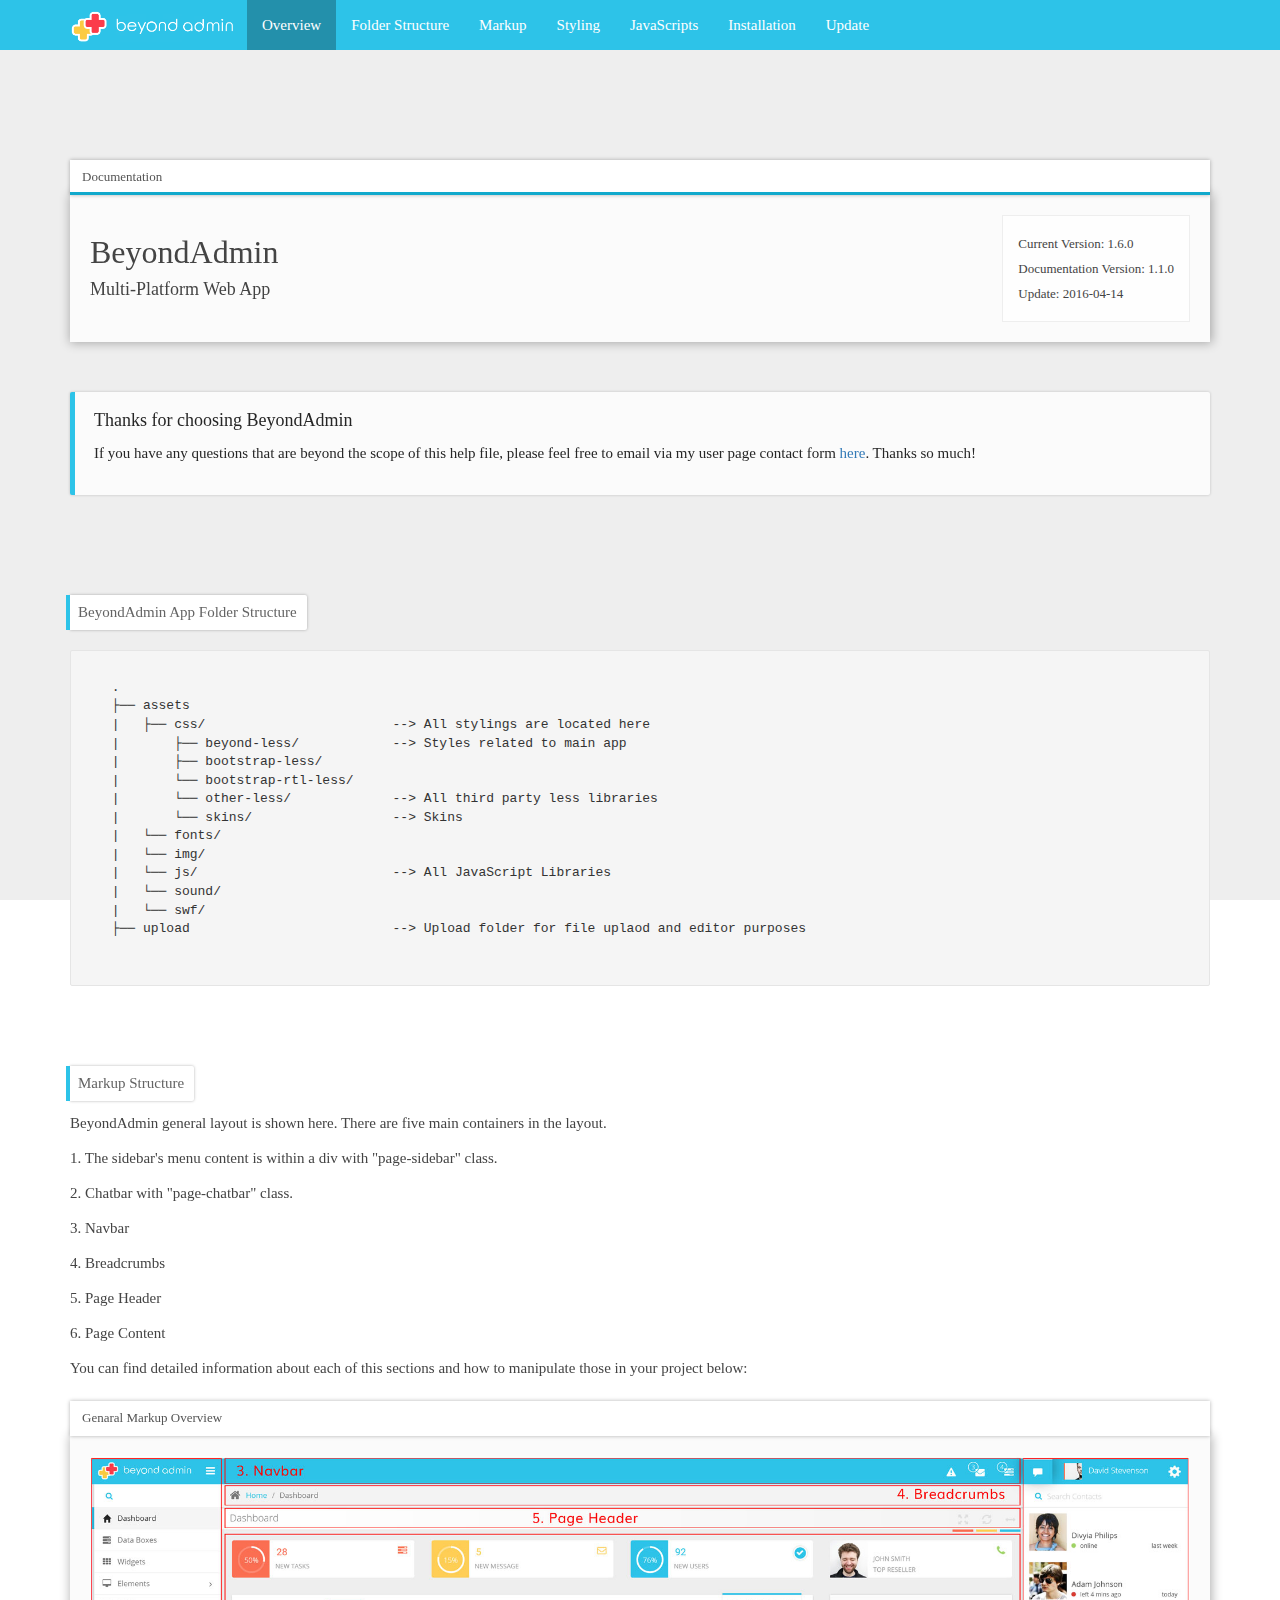
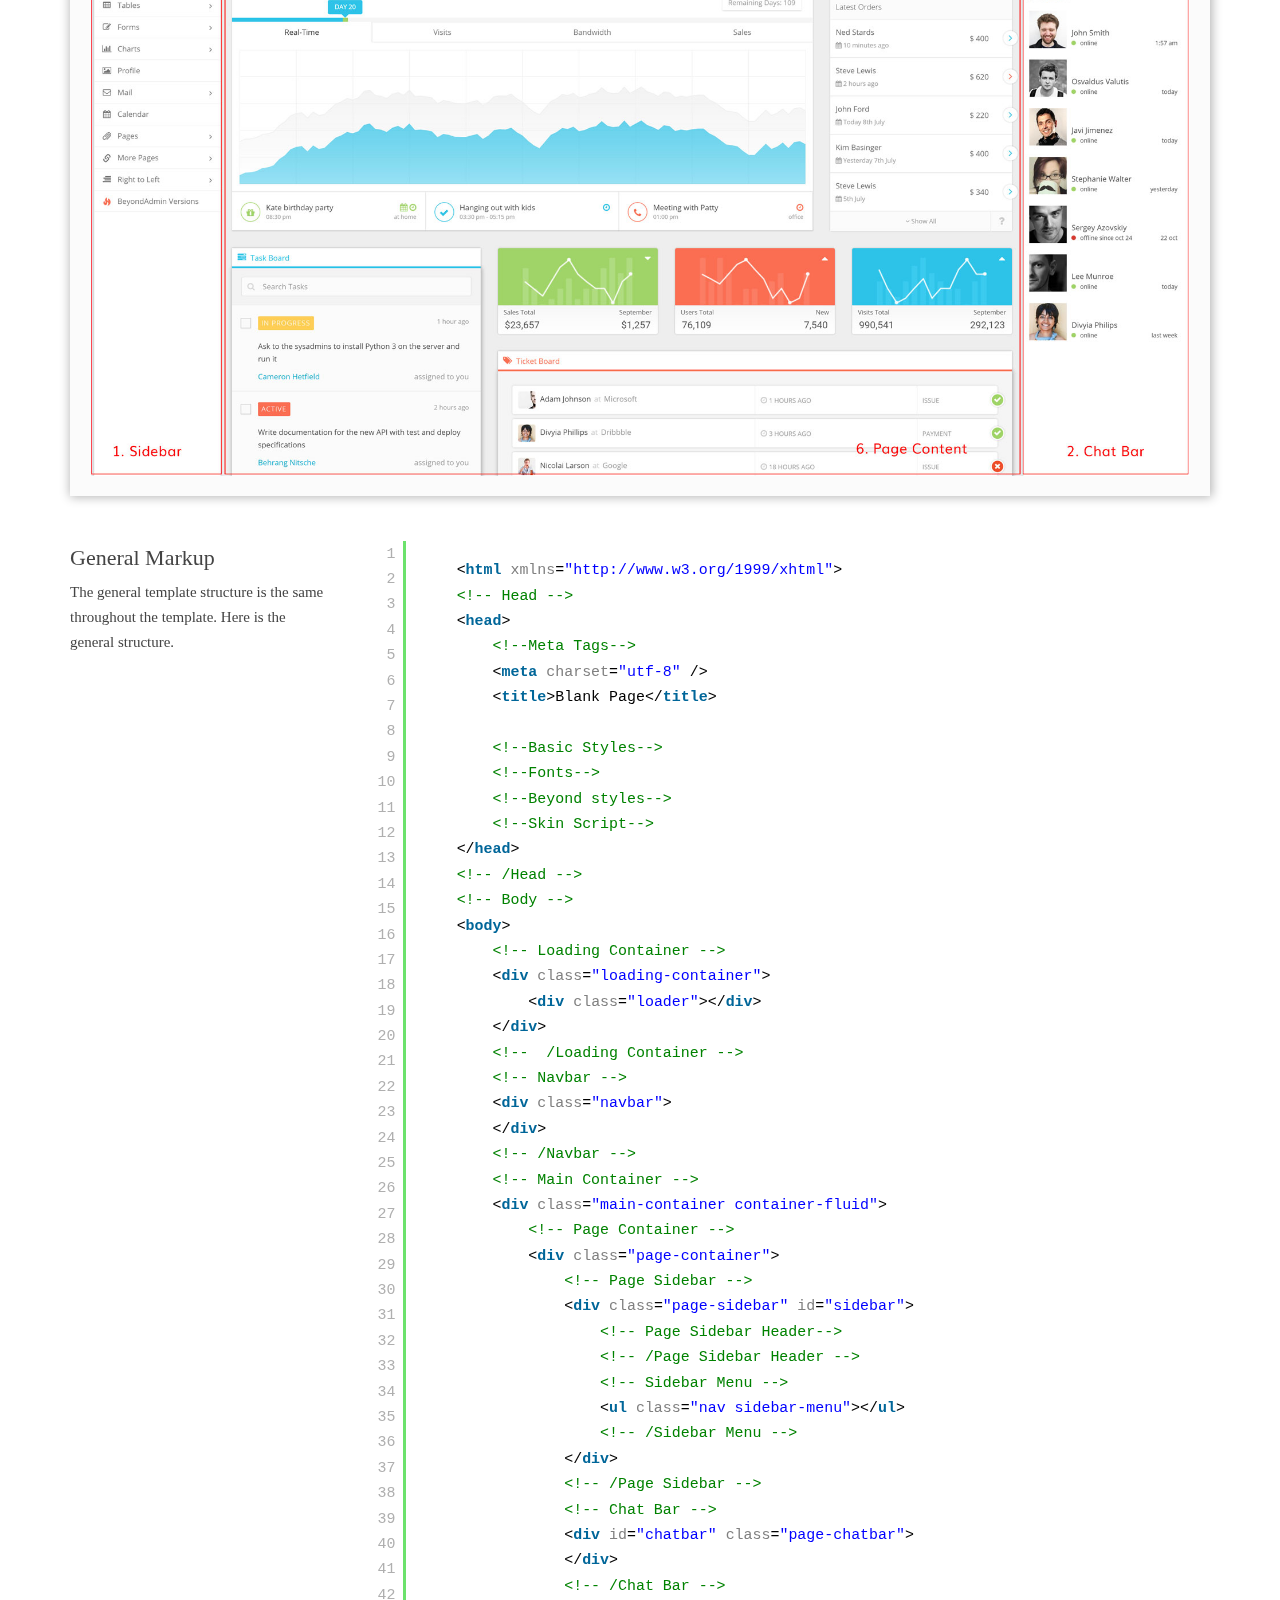
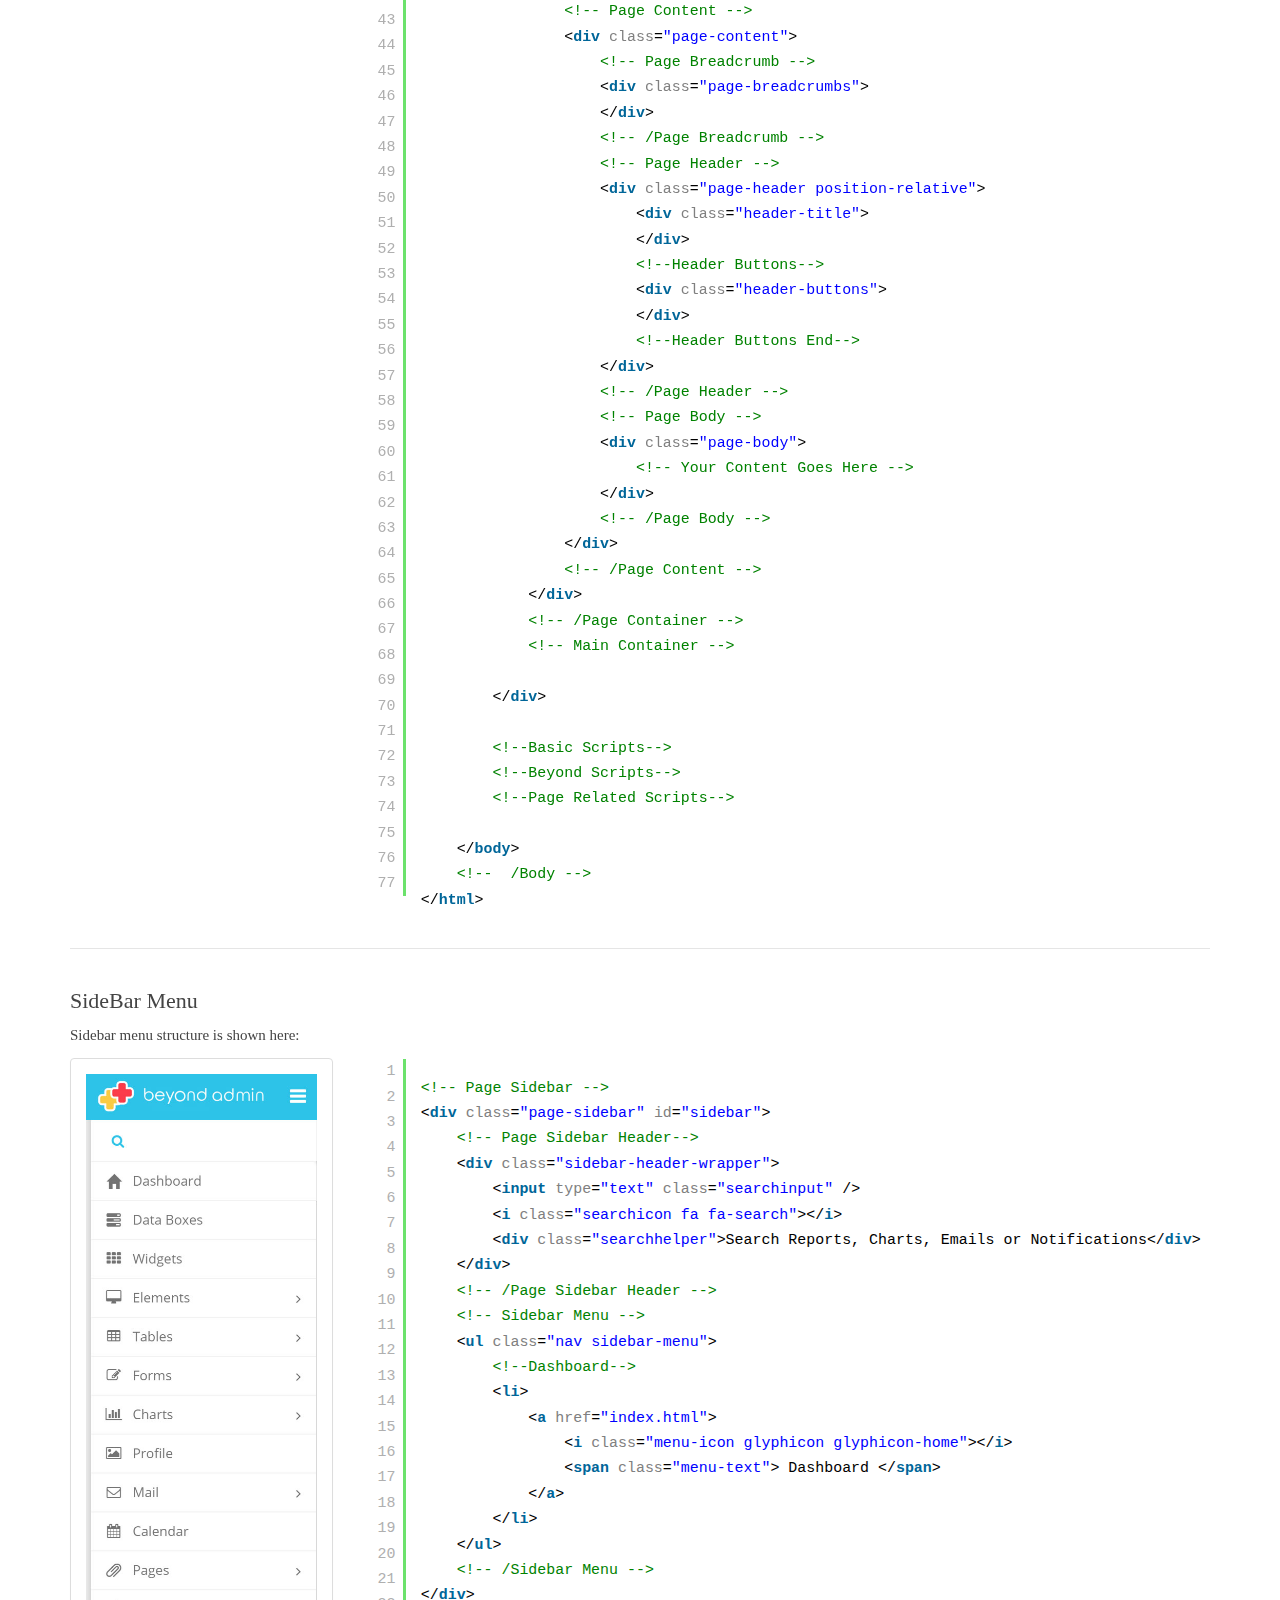
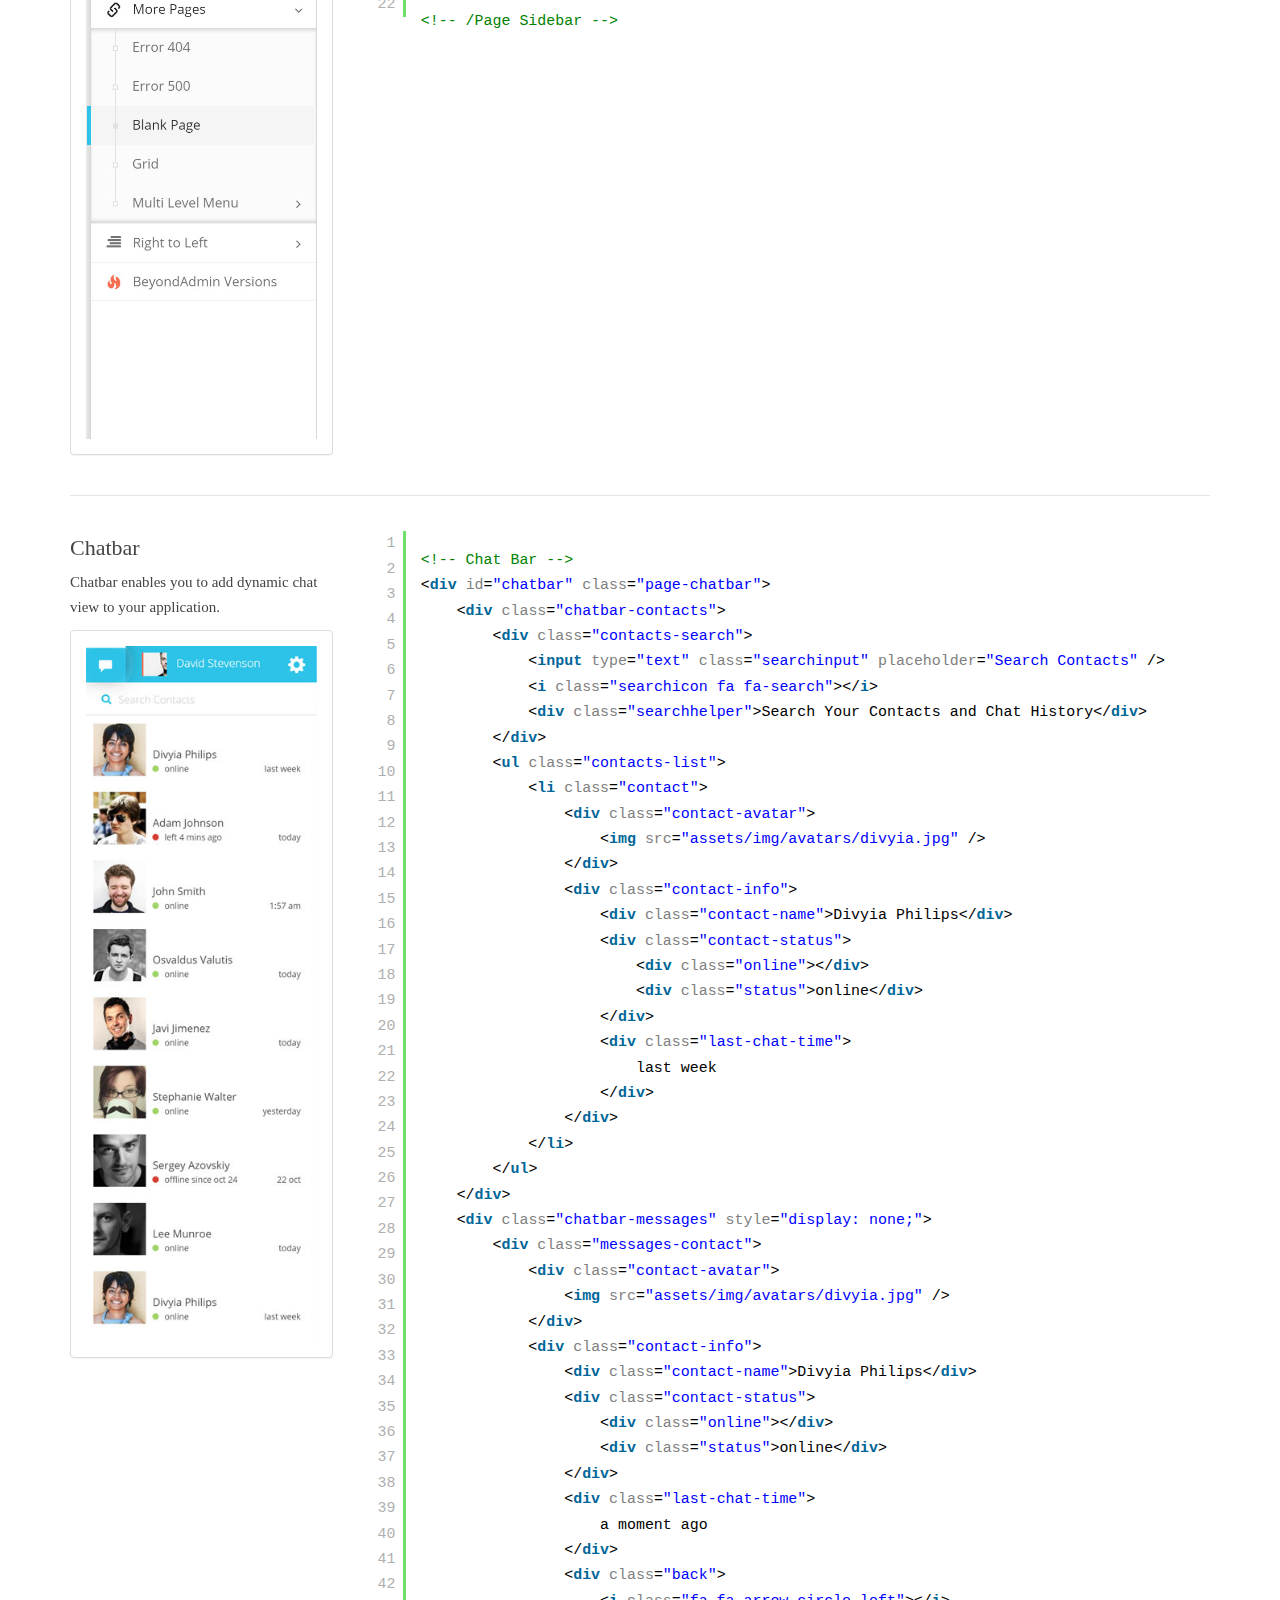
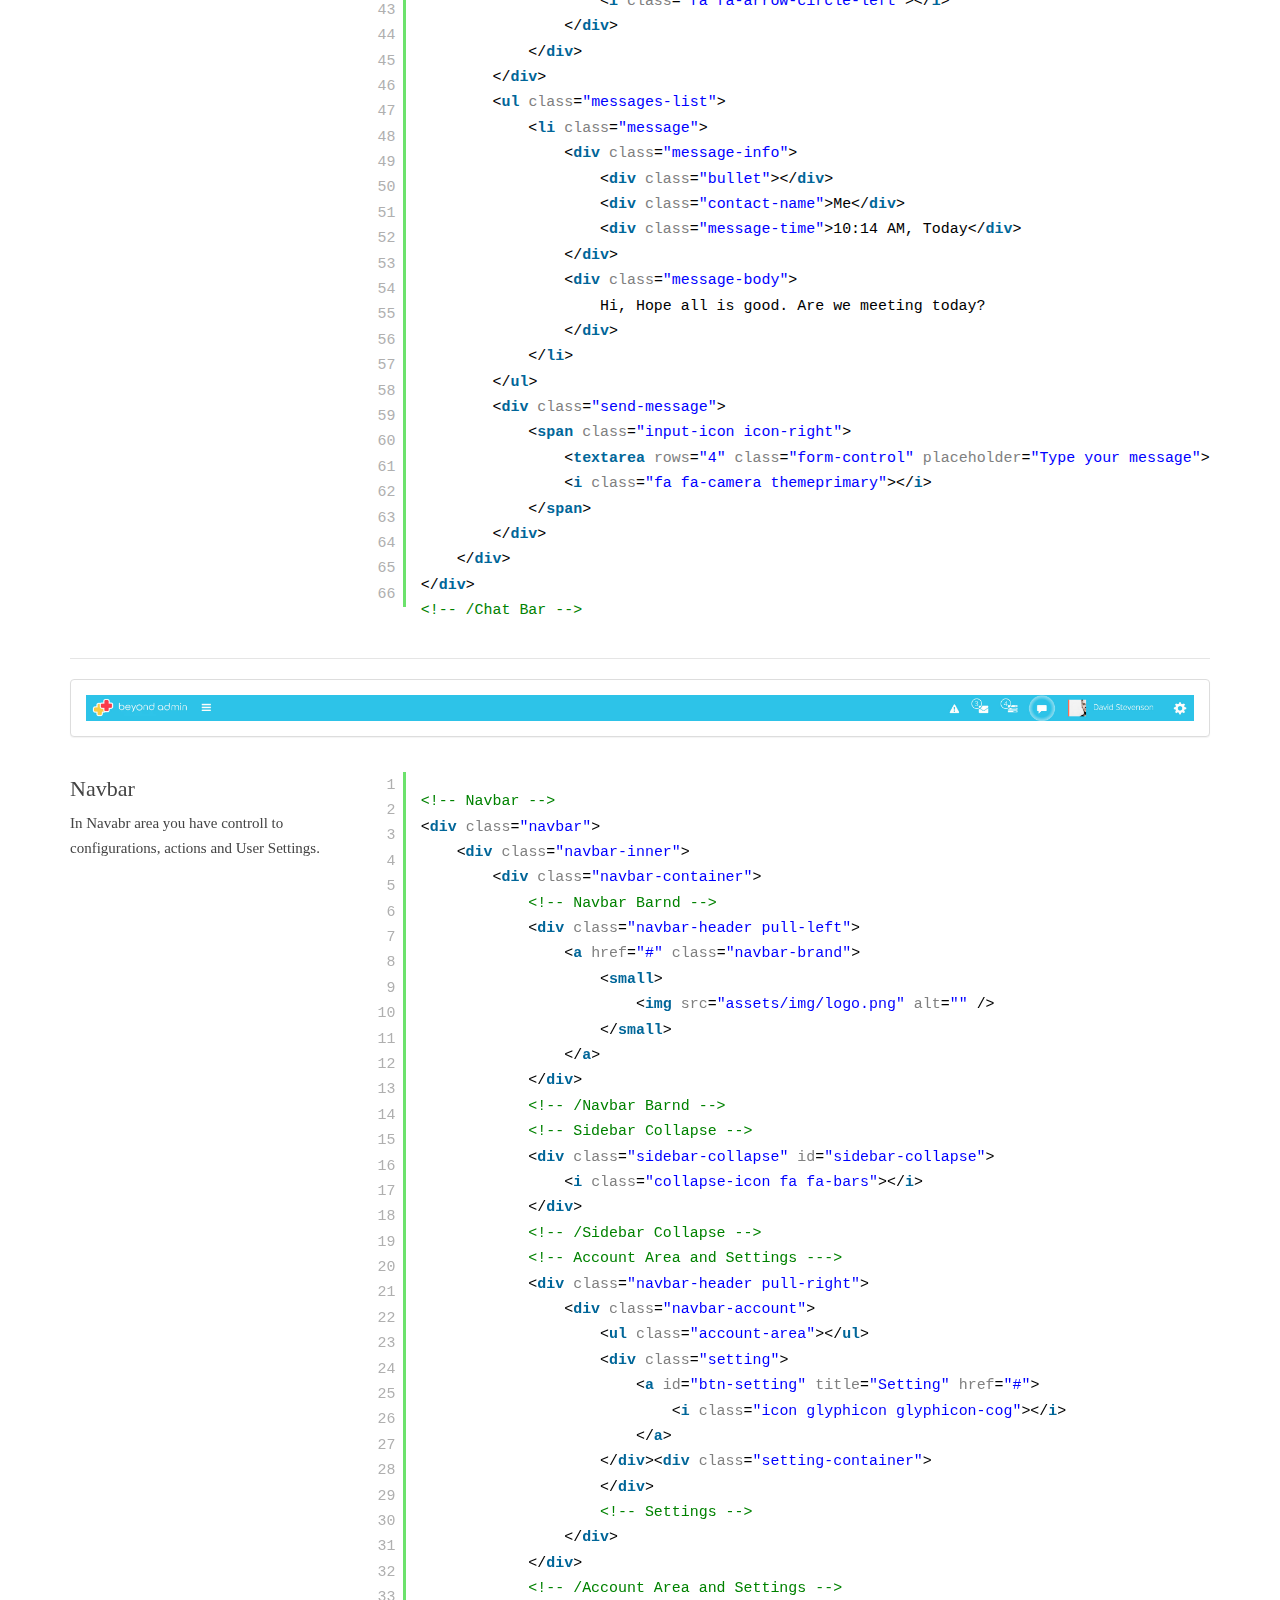
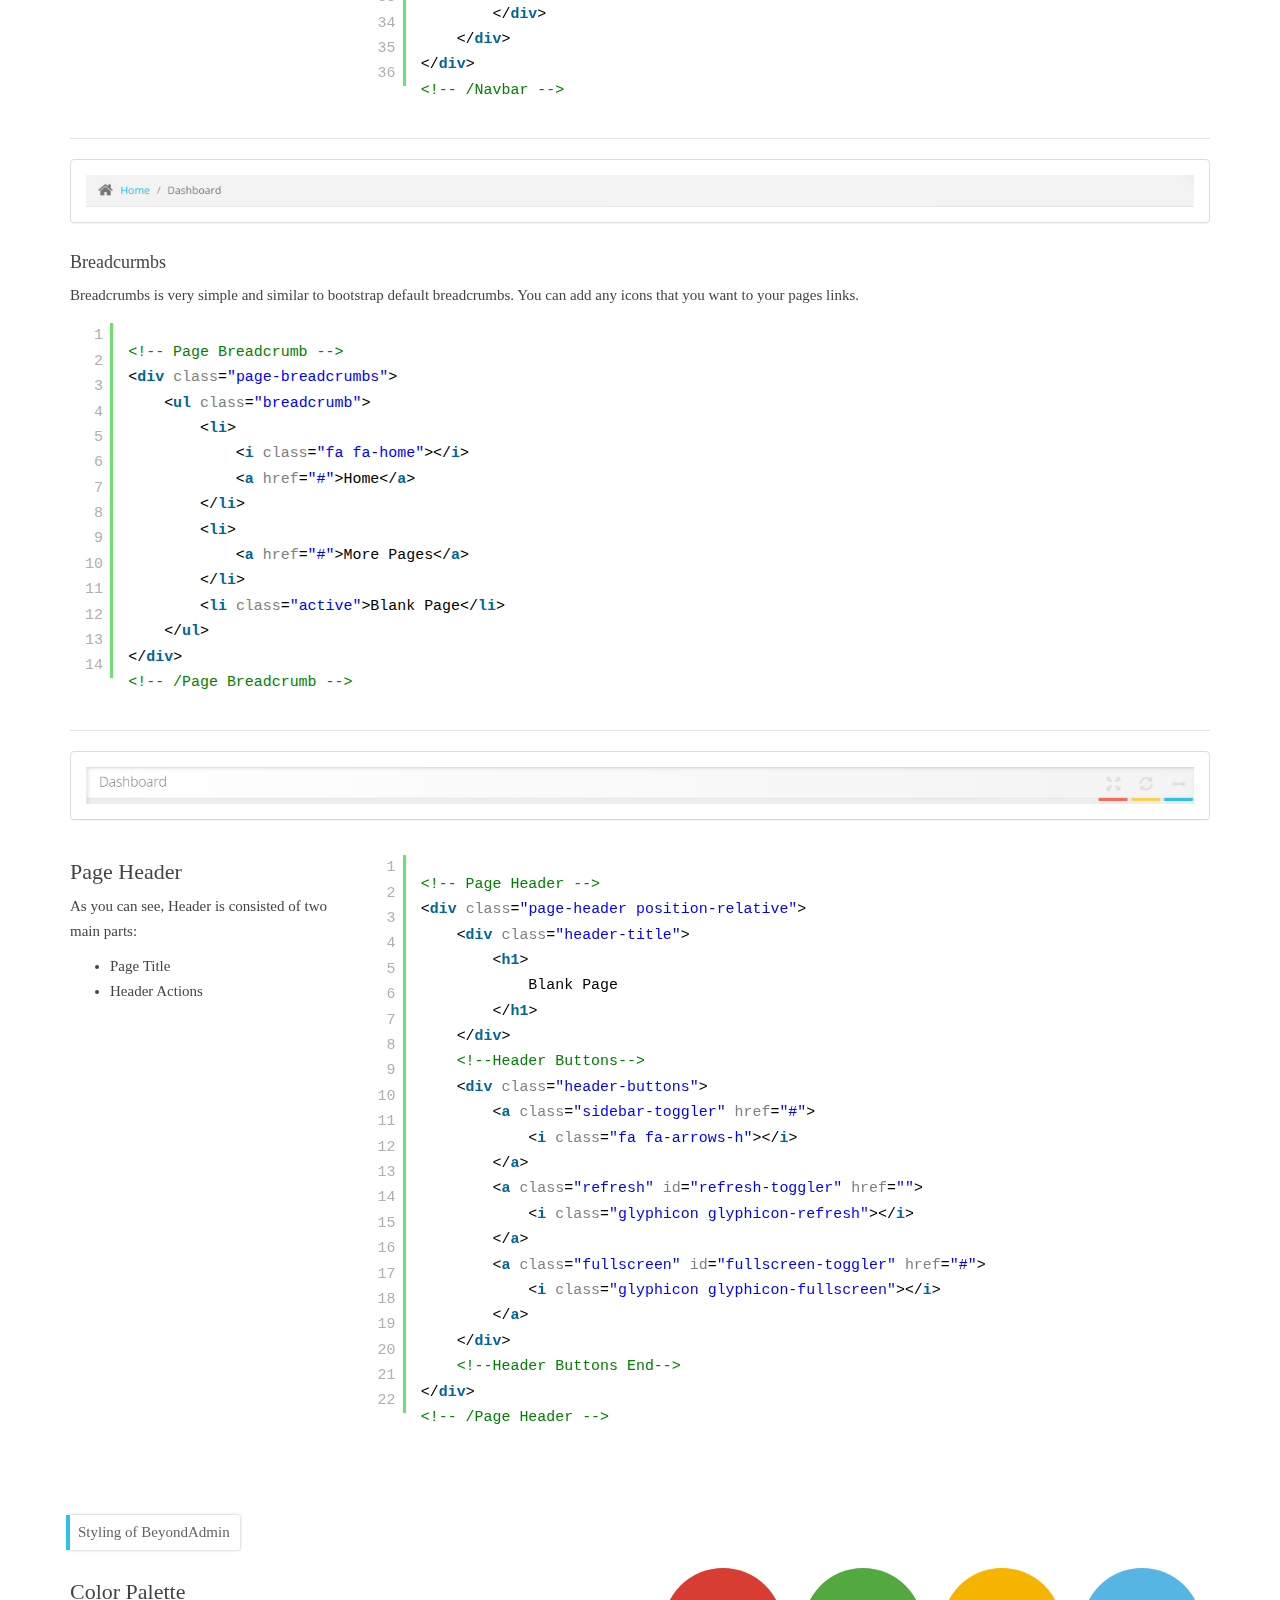
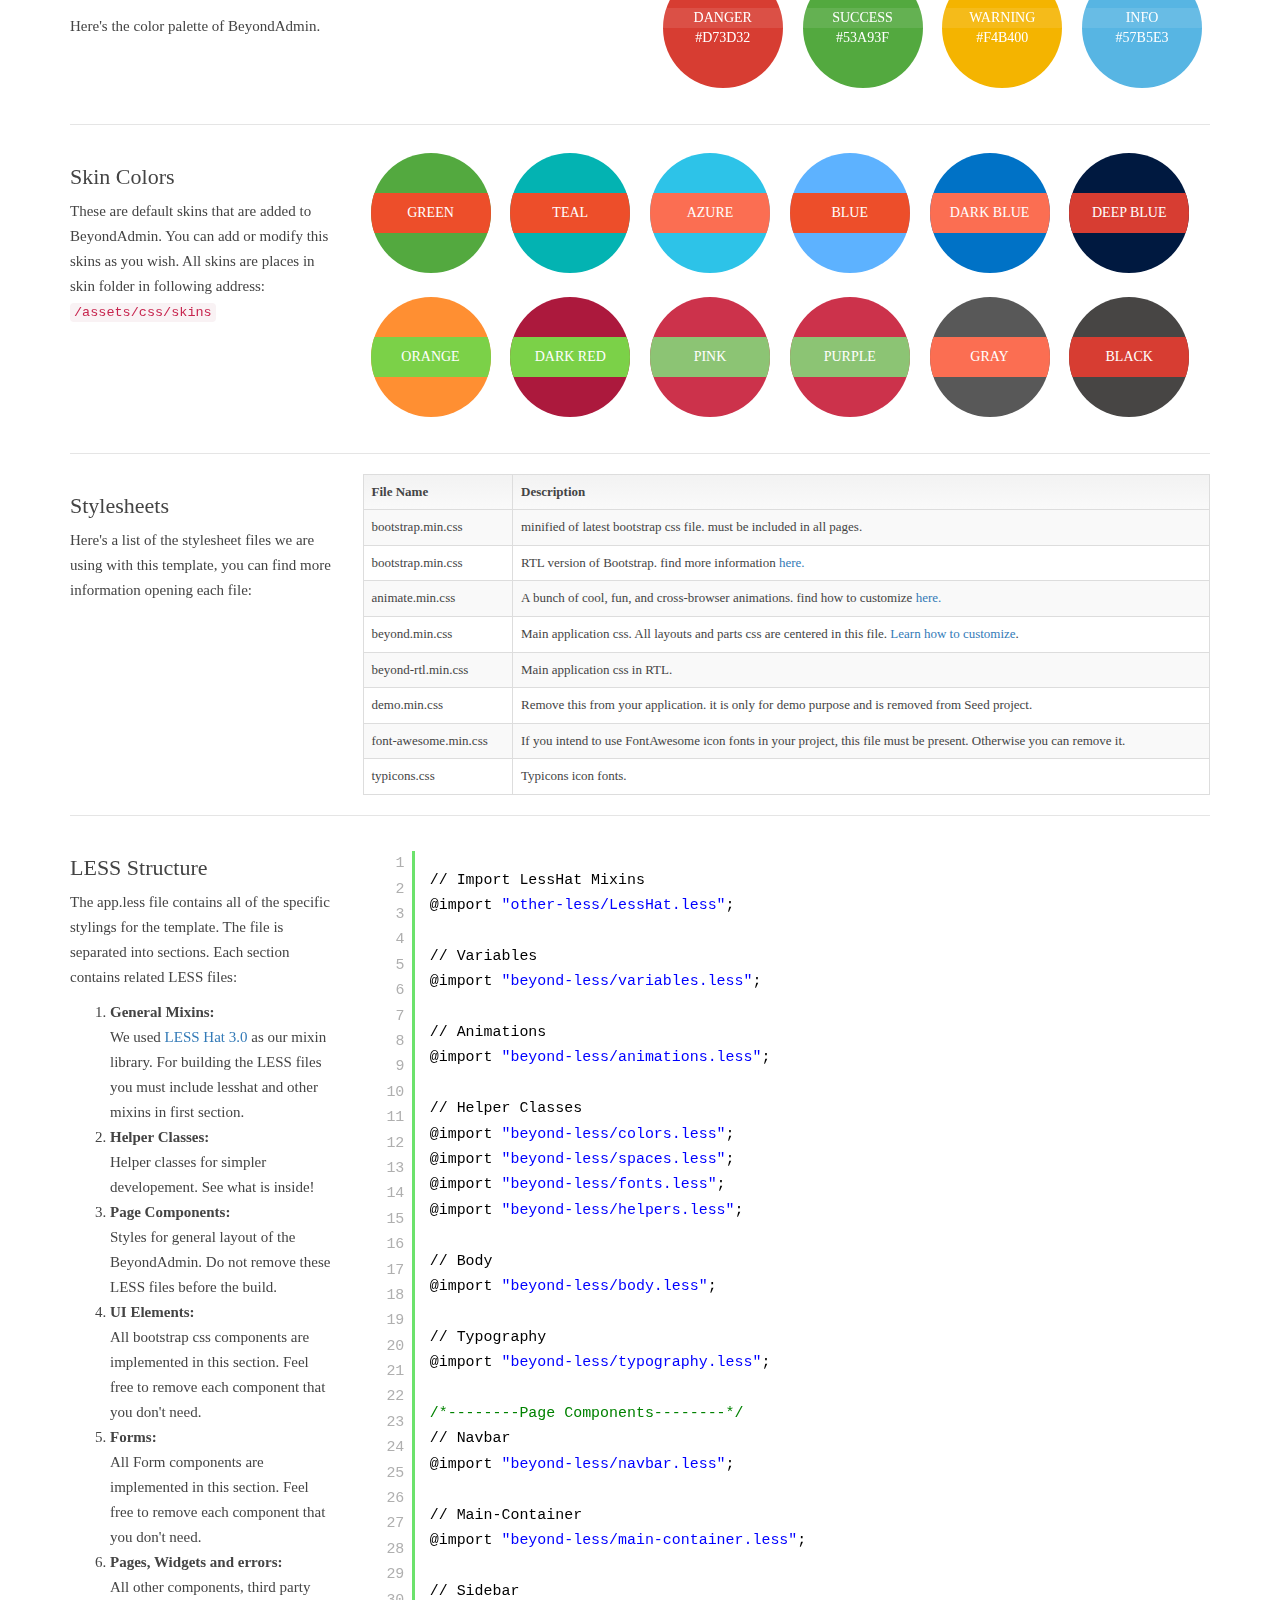
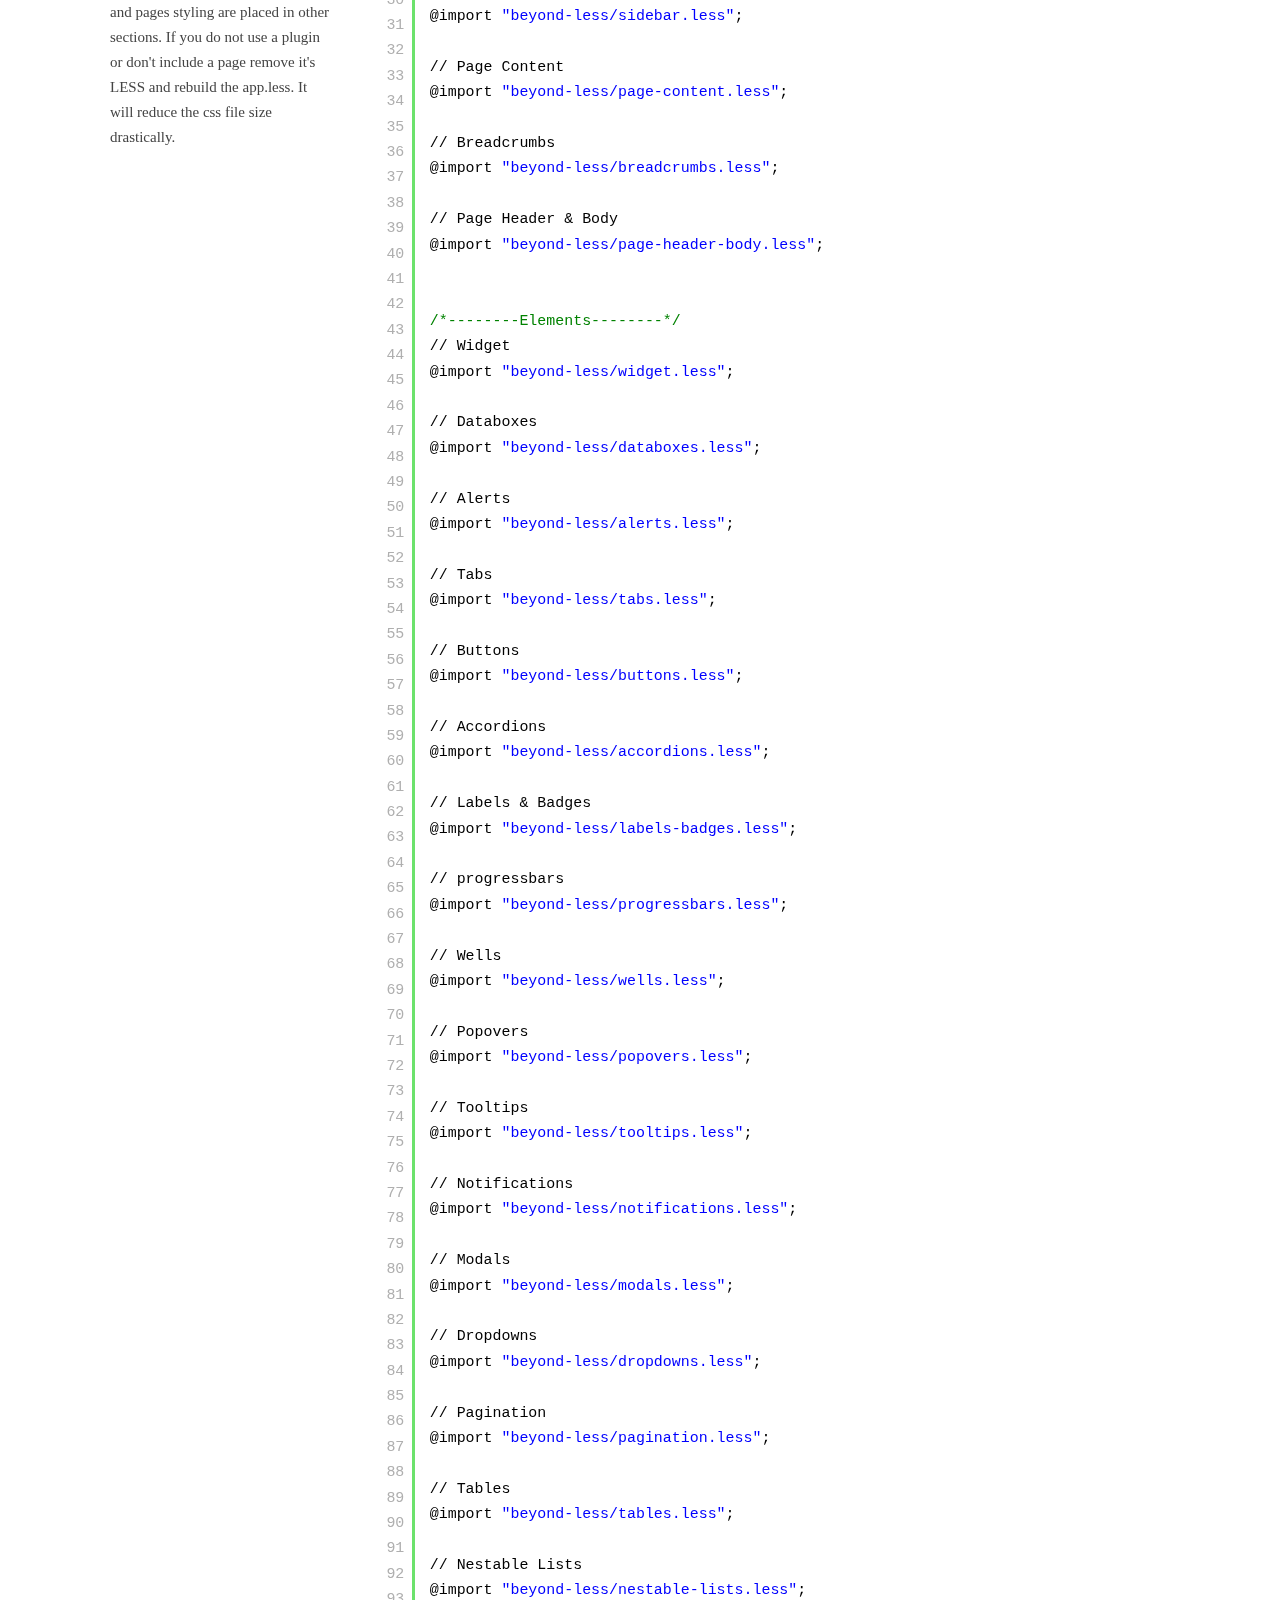
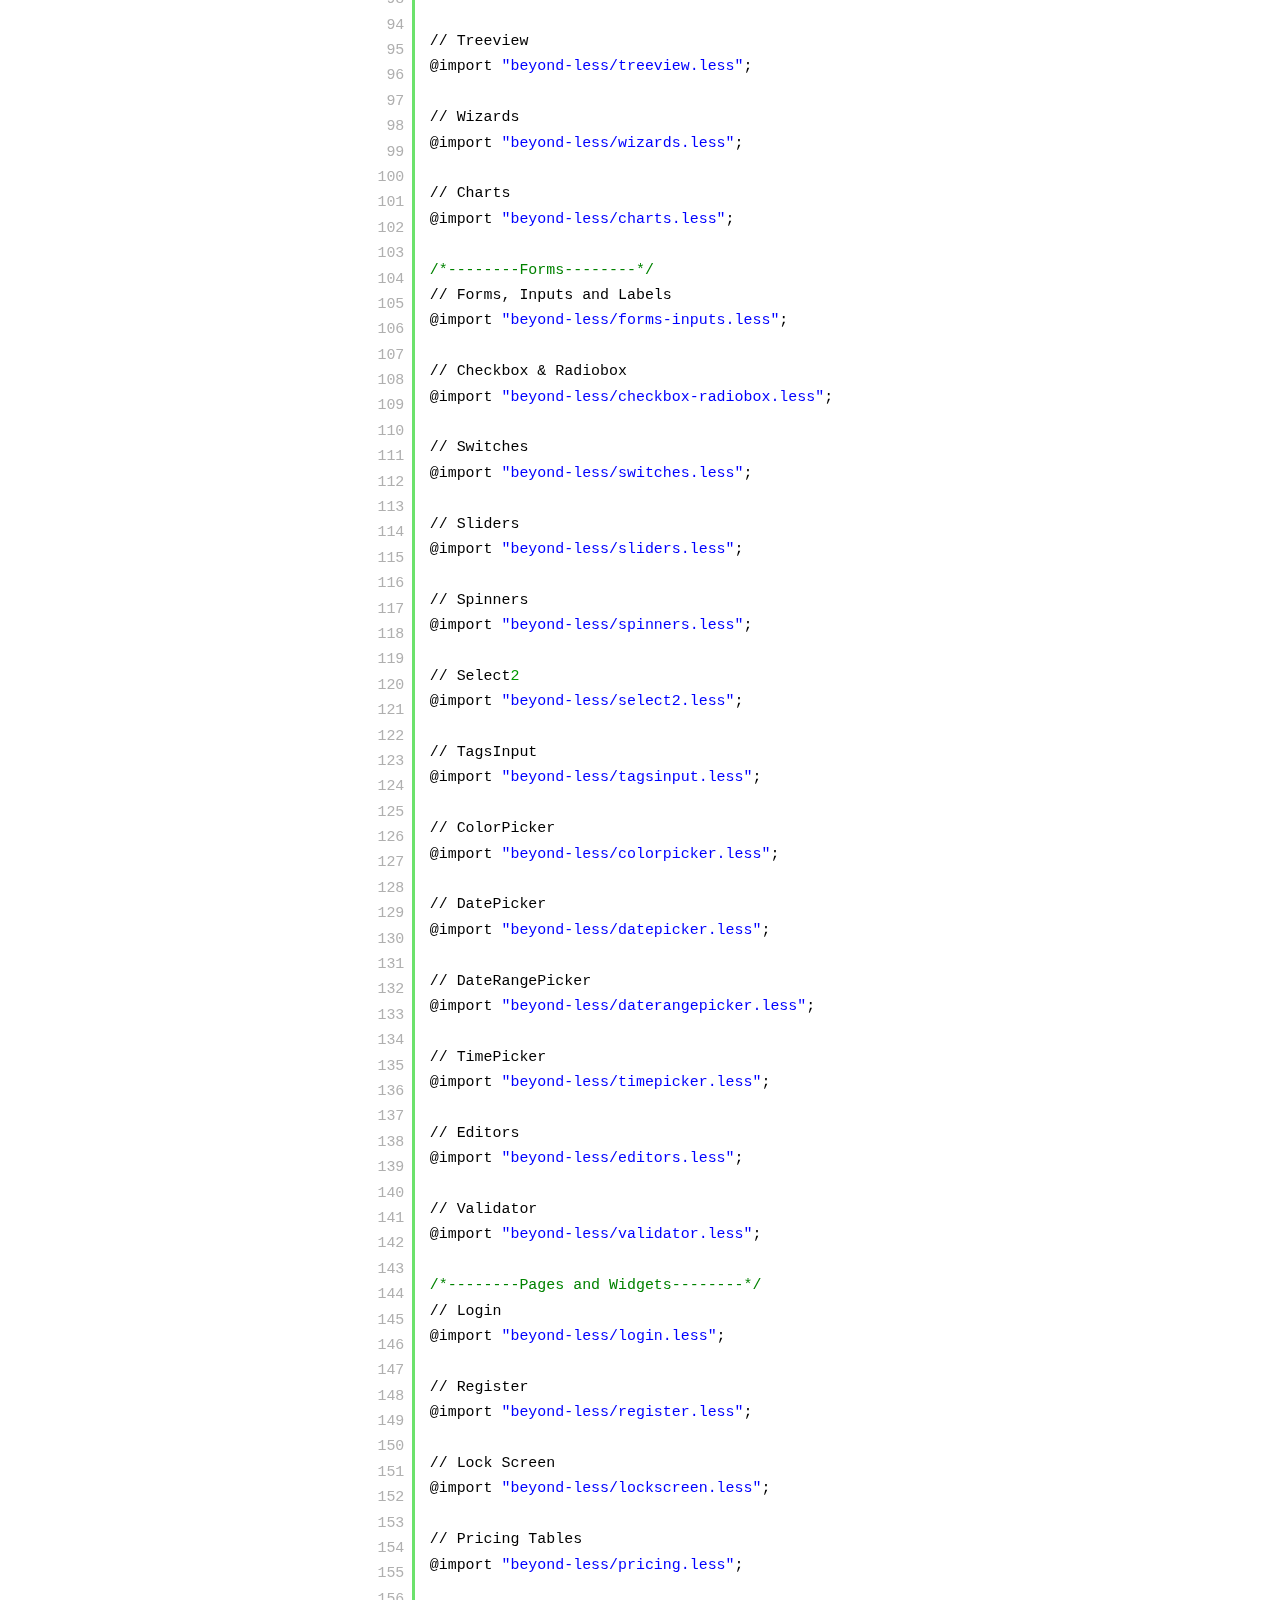
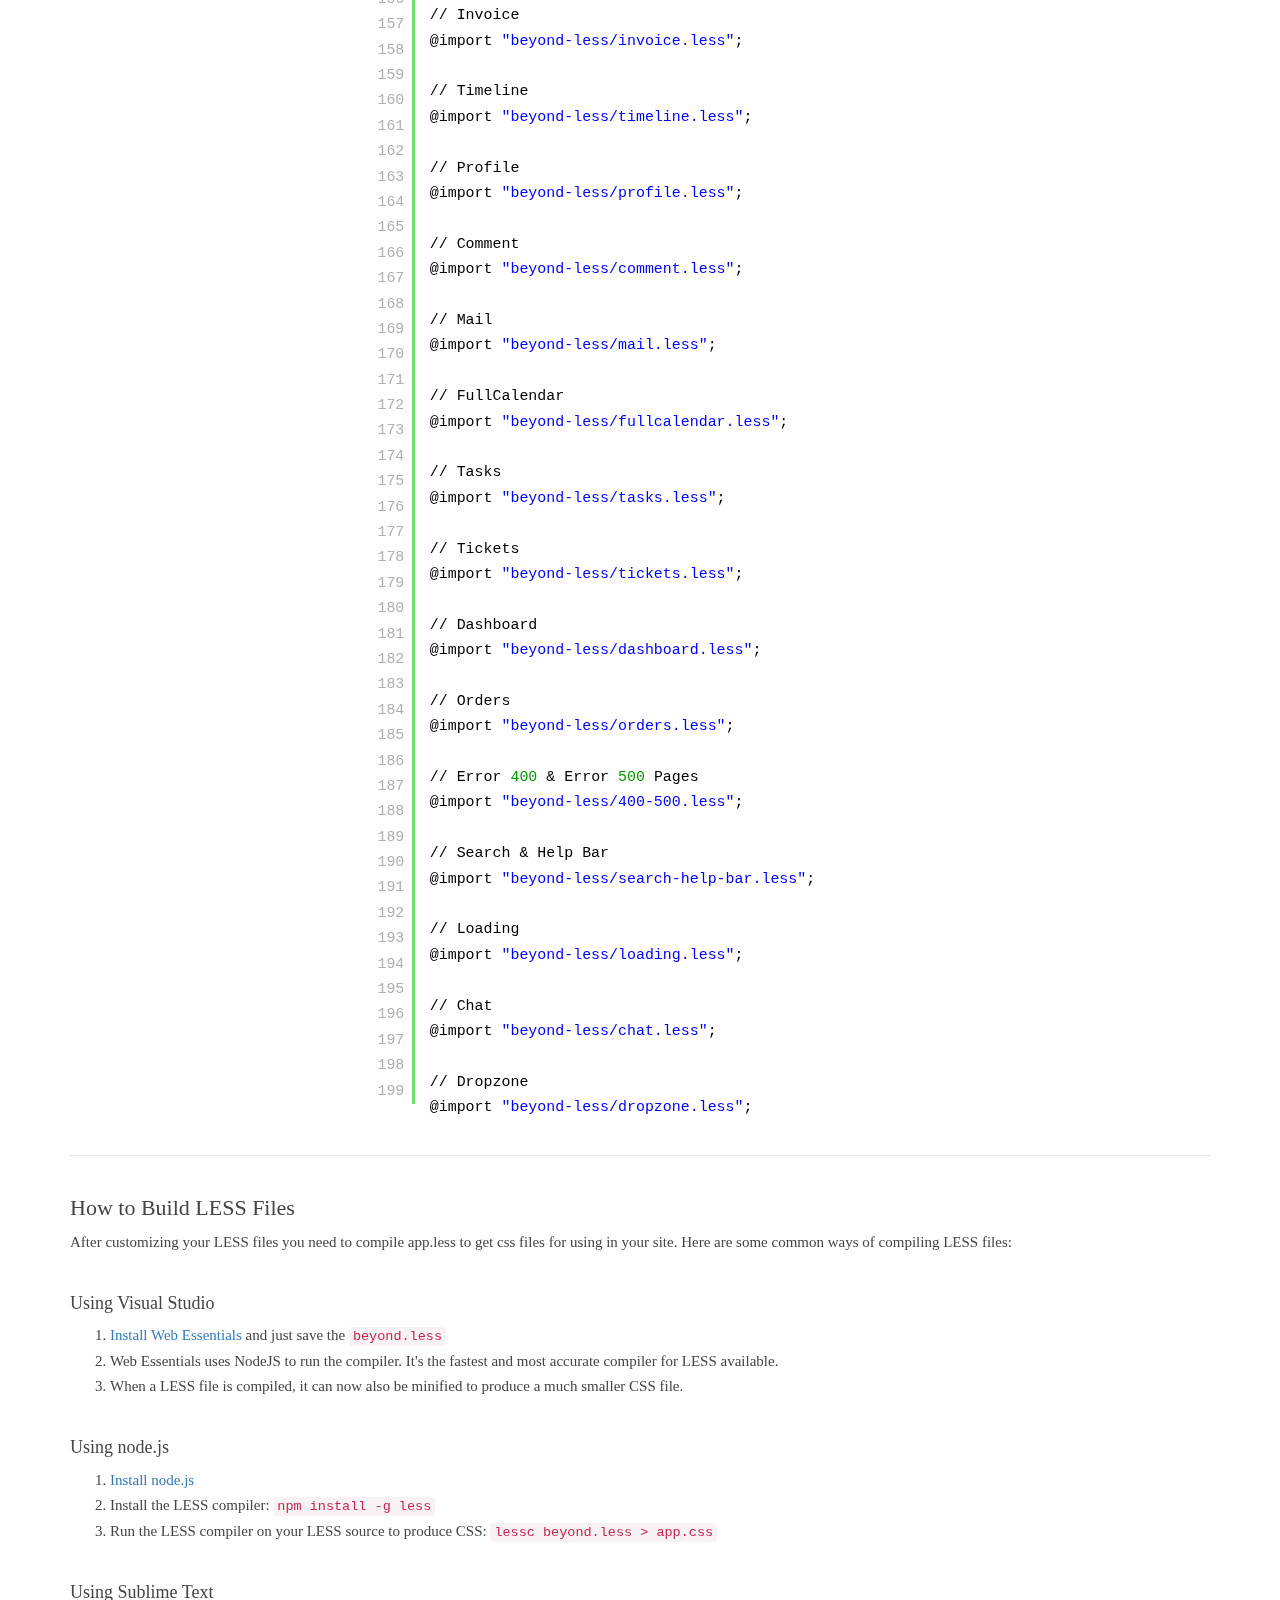
<file: beyond/documentation/index.html>
﻿<!DOCTYPE html>
<html lang="en">

<head>
    <meta charset="utf-8">
    <title>BeyondAdmin | Documentation</title>
    <meta name="viewport" content="width=device-width, initial-scale=1.0">
    <meta name="description" content="Description">
    <meta name="author" content="Autor">

    <link href="assets/css/bootstrap.min.css" rel="stylesheet">
    <link href="assets/css/app.min.css" rel="stylesheet">
    <link href="assets/css/docs.css" rel="stylesheet" />

    <!--[if lt IE 9]>
      <script src="//html5shim.googlecode.com/svn/trunk/html5.js"></script>
    <![endif]-->
    <!-- Various Icons (Favicon, Touch Icon,... -->
    <link rel="shortcut icon" href="assets/img/favicon.ico">
    <link rel="apple-touch-icon" href="assets/img/apple-touch-icon.png">
    <link rel="apple-touch-icon" sizes="72x72" href="assets/img/apple-touch-icon-72x72.png">
    <link rel="apple-touch-icon" sizes="114x114" href="assets/img/apple-touch-icon-114x114.png">

</head>



<body data-spy="scroll" data-target=".navbar" id="top">

    <nav class="navbar navbar-inverse navbar-fixed-top">
        <div class="container">
            <div class="navbar-header">
                <button type="button" class="navbar-toggle collapsed" data-toggle="collapse" data-target="#bs-example-navbar-collapse-6" aria-expanded="false">
                    <span class="sr-only">Toggle navigation</span>
                    <span class="icon-bar"></span>
                    <span class="icon-bar"></span>
                    <span class="icon-bar"></span>
                </button>
                <a class="navbar-brand p-5 p-l-15" href="#">
                    <img src="assets/img/logo.png" class="w-40 h-40" />
                </a>
            </div>
            <div class="collapse navbar-collapse" id="bs-example-navbar-collapse-6">
                <ul class="nav navbar-nav">
                    <li class="active"><a href="#overview">Overview</a></li>
                    <li><a href="#folders">Folder Structure</a></li>
                    <li><a href="#markup">Markup</a></li>
                    <li><a href="#styling">Styling</a></li>
                    <li><a href="#javascripts">JavaScripts</a></li>
                    <li><a href="#installation">Installation</a></li>
                    <li><a href="#update">Update</a></li>
                </ul>
            </div>
        </div>
    </nav>

    <div class="container">

        <section id="overview">
            <div class="widget" style="margin-top:100px;">
                <div class="widget-header bordered-bottom bordered-sky">
                    <span class="widget-caption">Documentation</span>
                </div>
                <div class="widget-body" style="padding:20px;">
                    <div class="row">
                        <div class="col-lg-6">
                            <h1>BeyondAdmin</h1>
                            <h4>Multi-Platform Web App</h4>
                        </div>
                        <div class="col-lg-6" style="">
                            <div class="release-info">
                                <div>Current Version: 1.6.0</div>
                                <div>Documentation Version: 1.1.0</div>
                                <div>Update: 2016-04-14</div>
                            </div>

                        </div>
                    </div>

                </div>
            </div>
            <div class="well bordered-left bordered-themeprimary margin-top-50">
                <h4>Thanks for choosing BeyondAdmin</h4>
                <p>
                    If you have any questions that are beyond the scope of this help file, please feel free to email via my user page contact form <a href="https://wrapbootstrap.com/user/beyondthemes">here</a>. Thanks so much!
                </p>
            </div>
        </section>
        <section id="folders">
            <h5 class="row-title before-themeprimary">BeyondAdmin App Folder Structure</h5>

            <p>
                <pre>
                <code>
    .
    ├── assets
    |   ├── css/                        --> All stylings are located here
    |       ├── beyond-less/            --> Styles related to main app
    |       ├── bootstrap-less/                
    |       └── bootstrap-rtl-less/      
    |       └── other-less/             --> All third party less libraries
    |       └── skins/                  --> Skins
    |   └── fonts/
    |   └── img/
    |   └── js/                         --> All JavaScript Libraries
    |   └── sound/
    |   └── swf/
    ├── upload                          --> Upload folder for file uplaod and editor purposes
                    </code>
                    </pre>
            </p>
        </section>
        <section id="markup">
            <h5 class="row-title before-themeprimary">Markup Structure</h5>

            <p>
                BeyondAdmin general layout is shown here. There are five main containers in the layout.
            </p>
            <p>
                1. The sidebar's menu content is within a div with "page-sidebar" class.
            </p>
            <p>
                2. Chatbar with "page-chatbar" class.
            </p>
            <p>3. Navbar</p>
            <p>4. Breadcrumbs</p>
            <p>5. Page Header</p>
            <p>6. Page Content</p>
            <p>
                You can find detailed information about each of this sections and how to manipulate those in your project below:
            </p>
            <div class="widget" style="margin-top:20px;">
                <div class="widget-header">
                    <span class="widget-caption">Genaral Markup Overview</span>
                </div>
                <div class="widget-body" style="padding:20px;">
                    <img src="assets/img/layout.jpg" style="width:100%;" />
                </div>
            </div>
            <div class="row">
                <div class="col-lg-3">
                    <h3>General Markup</h3>
                    <p> The general template structure is the same throughout the template. Here is the general structure.</p>
                </div>

                <div class="col-lg-9">

                    <!-- Code Block >> Start -->
                    <script type="syntaxhighlighter" class="brush:xml; toolbar:false;">
                        <![CDATA[
                        <html xmlns="http://www.w3.org/1999/xhtml">
                        <!-- Head -->
                        <head>
                            <!--Meta Tags-->
                            <meta charset="utf-8" />
                            <title>Blank Page</title>

                            <!--Basic Styles-->
                            <!--Fonts-->
                            <!--Beyond styles-->
                            <!--Skin Script-->
                        </head>
                        <!-- /Head -->
                        <!-- Body -->
                        <body>
                            <!-- Loading Container -->
                            <div class="loading-container">
                                <div class="loader"></div>
                            </div>
                            <!--  /Loading Container -->
                            <!-- Navbar -->
                            <div class="navbar">
                            </div>
                            <!-- /Navbar -->
                            <!-- Main Container -->
                            <div class="main-container container-fluid">
                                <!-- Page Container -->
                                <div class="page-container">
                                    <!-- Page Sidebar -->
                                    <div class="page-sidebar" id="sidebar">
                                        <!-- Page Sidebar Header-->
                                        <!-- /Page Sidebar Header -->
                                        <!-- Sidebar Menu -->
                                        <ul class="nav sidebar-menu"></ul>
                                        <!-- /Sidebar Menu -->
                                    </div>
                                    <!-- /Page Sidebar -->
                                    <!-- Chat Bar -->
                                    <div id="chatbar" class="page-chatbar">
                                    </div>
                                    <!-- /Chat Bar -->
                                    <!-- Page Content -->
                                    <div class="page-content">
                                        <!-- Page Breadcrumb -->
                                        <div class="page-breadcrumbs">
                                        </div>
                                        <!-- /Page Breadcrumb -->
                                        <!-- Page Header -->
                                        <div class="page-header position-relative">
                                            <div class="header-title">
                                            </div>
                                            <!--Header Buttons-->
                                            <div class="header-buttons">
                                            </div>
                                            <!--Header Buttons End-->
                                        </div>
                                        <!-- /Page Header -->
                                        <!-- Page Body -->
                                        <div class="page-body">
                                            <!-- Your Content Goes Here -->
                                        </div>
                                        <!-- /Page Body -->
                                    </div>
                                    <!-- /Page Content -->
                                </div>
                                <!-- /Page Container -->
                                <!-- Main Container -->

                            </div>

                            <!--Basic Scripts-->
                            <!--Beyond Scripts-->
                            <!--Page Related Scripts-->

                        </body>
                        <!--  /Body -->
                    </html>

                    ]]>
                </script>
                <!-- Code Block >> End -->

            </div>
        </div>

        <hr />
        <div class="row">
            <div class="col-lg-3">
                <h3>SideBar Menu</h3>
                <p>
                    Sidebar menu structure is shown here:
                </p>
                <div class="panel panel-default">
                    <div class="panel-body">
                        <img src="assets/img/sidebar-menu.jpg" style="width:100%;" />
                    </div>
                </div>
            </div>

            <div class="col-lg-9" style="padding-top:75px;">

                <!-- Code Block >> Start -->
                <script type="syntaxhighlighter" class="brush:xml; toolbar:false;">
                    <![CDATA[
                    <!-- Page Sidebar -->
                    <div class="page-sidebar" id="sidebar">
                        <!-- Page Sidebar Header-->
                        <div class="sidebar-header-wrapper">
                            <input type="text" class="searchinput" />
                            <i class="searchicon fa fa-search"></i>
                            <div class="searchhelper">Search Reports, Charts, Emails or Notifications</div>
                        </div>
                        <!-- /Page Sidebar Header -->
                        <!-- Sidebar Menu -->
                        <ul class="nav sidebar-menu">
                            <!--Dashboard-->
                            <li>
                                <a href="index.html">
                                    <i class="menu-icon glyphicon glyphicon-home"></i>
                                    <span class="menu-text"> Dashboard </span>
                                </a>
                            </li>
                        </ul>
                        <!-- /Sidebar Menu -->
                    </div>
                    <!-- /Page Sidebar -->
                    ]]>
                </script>
                <!-- Code Block >> End -->
            </div>
        </div>
        <hr />
        <div class="row">
            <div class="col-lg-3">
                <h3>Chatbar</h3>
                <p>
                    Chatbar enables you to add dynamic chat view to your application.
                </p>
                <div class="panel panel-default">
                    <div class="panel-body bg-muted">
                        <img src="assets/img/sidebar-form.jpg" style="width:100%;" />
                    </div>
                </div>
            </div>

            <div class="col-lg-9">

                <!-- Code Block >> Start -->
                <script type="syntaxhighlighter" class="brush:xml; toolbar:false;">
                    <![CDATA[
                    <!-- Chat Bar -->
                    <div id="chatbar" class="page-chatbar">
                        <div class="chatbar-contacts">
                            <div class="contacts-search">
                                <input type="text" class="searchinput" placeholder="Search Contacts" />
                                <i class="searchicon fa fa-search"></i>
                                <div class="searchhelper">Search Your Contacts and Chat History</div>
                            </div>
                            <ul class="contacts-list">
                                <li class="contact">
                                    <div class="contact-avatar">
                                        <img src="assets/img/avatars/divyia.jpg" />
                                    </div>
                                    <div class="contact-info">
                                        <div class="contact-name">Divyia Philips</div>
                                        <div class="contact-status">
                                            <div class="online"></div>
                                            <div class="status">online</div>
                                        </div>
                                        <div class="last-chat-time">
                                            last week
                                        </div>
                                    </div>
                                </li>
                            </ul>
                        </div>
                        <div class="chatbar-messages" style="display: none;">
                            <div class="messages-contact">
                                <div class="contact-avatar">
                                    <img src="assets/img/avatars/divyia.jpg" />
                                </div>
                                <div class="contact-info">
                                    <div class="contact-name">Divyia Philips</div>
                                    <div class="contact-status">
                                        <div class="online"></div>
                                        <div class="status">online</div>
                                    </div>
                                    <div class="last-chat-time">
                                        a moment ago
                                    </div>
                                    <div class="back">
                                        <i class="fa fa-arrow-circle-left"></i>
                                    </div>
                                </div>
                            </div>
                            <ul class="messages-list">
                                <li class="message">
                                    <div class="message-info">
                                        <div class="bullet"></div>
                                        <div class="contact-name">Me</div>
                                        <div class="message-time">10:14 AM, Today</div>
                                    </div>
                                    <div class="message-body">
                                        Hi, Hope all is good. Are we meeting today?
                                    </div>
                                </li>
                            </ul>
                            <div class="send-message">
                                <span class="input-icon icon-right">
                                    <textarea rows="4" class="form-control" placeholder="Type your message"></textarea>
                                    <i class="fa fa-camera themeprimary"></i>
                                </span>
                            </div>
                        </div>
                    </div>
                    <!-- /Chat Bar -->
                    ]]>
                </script>
                <!-- Code Block >> End -->

            </div>
        </div>
        <hr />
        <div class="panel panel-default">
            <div class="panel-body bg-muted">
                <img src="assets/img/navbar.jpg" style="width:100%;" />
            </div>
        </div>
        <div class="row">
            <div class="col-lg-3">
                <h3>Navbar</h3>
                <p>In Navabr area you have controll to configurations, actions and User Settings.</p>
            </div>
            <div class="col-lg-9">
                <script type="syntaxhighlighter" class="brush:xml; toolbar:false;">
                    <![CDATA[
                    <!-- Navbar -->
                    <div class="navbar">
                        <div class="navbar-inner">
                            <div class="navbar-container">
                                <!-- Navbar Barnd -->
                                <div class="navbar-header pull-left">
                                    <a href="#" class="navbar-brand">
                                        <small>
                                            <img src="assets/img/logo.png" alt="" />
                                        </small>
                                    </a>
                                </div>
                                <!-- /Navbar Barnd -->
                                <!-- Sidebar Collapse -->
                                <div class="sidebar-collapse" id="sidebar-collapse">
                                    <i class="collapse-icon fa fa-bars"></i>
                                </div>
                                <!-- /Sidebar Collapse -->
                                <!-- Account Area and Settings --->
                                <div class="navbar-header pull-right">
                                    <div class="navbar-account">
                                        <ul class="account-area"></ul>
                                        <div class="setting">
                                            <a id="btn-setting" title="Setting" href="#">
                                                <i class="icon glyphicon glyphicon-cog"></i>
                                            </a>
                                        </div><div class="setting-container">
                                        </div>
                                        <!-- Settings -->
                                    </div>
                                </div>
                                <!-- /Account Area and Settings -->
                            </div>
                        </div>
                    </div>
                    <!-- /Navbar -->
                    ]]>
                </script>
            </div>
        </div>
        <hr />
        <div class="panel panel-default">
            <div class="panel-body">
                <img src="assets/img/breadcrumbs.jpg" style="width:100%;" />
            </div>
        </div>
        <div class="row">
            <div class="col-lg-12">
                <h4 class="m-t-50">
                    Breadcurmbs
                </h4>
                <p>
                    Breadcrumbs is very simple and similar to bootstrap default breadcrumbs. You can add any icons that you want to your pages links.
                    <div class="f-11">
                        <!-- Code Block >> Start -->
                        <script type="syntaxhighlighter" class="brush:xml; toolbar:false;">
                            <![CDATA[
                            <!-- Page Breadcrumb -->
                            <div class="page-breadcrumbs">
                                <ul class="breadcrumb">
                                    <li>
                                        <i class="fa fa-home"></i>
                                        <a href="#">Home</a>
                                    </li>
                                    <li>
                                        <a href="#">More Pages</a>
                                    </li>
                                    <li class="active">Blank Page</li>
                                </ul>
                            </div>
                            <!-- /Page Breadcrumb -->
                            ]]>
                        </script>
                        <!-- Code Block >> End -->
                    </div>
                </p>
            </div>
        </div>

        <hr />
        <div class="panel panel-default">
            <div class="panel-body">
                <img src="assets/img/header.jpg" style="width:100%;" />
            </div>
        </div>
        <div class="row">
            <div class="col-lg-3">
                <h3>Page Header</h3>
                <p>
                    As you can see, Header is consisted of two main parts:
                    <ul>
                        <li>
                            Page Title
                        </li>
                        <li>
                            Header Actions
                        </li>
                    </ul>
                </p>

            </div>

            <div class="col-lg-9">

                <!-- Code Block >> Start -->
                <script type="syntaxhighlighter" class="brush:xml; toolbar:false;">
                    <![CDATA[
                    <!-- Page Header -->
                    <div class="page-header position-relative">
                        <div class="header-title">
                            <h1>
                                Blank Page
                            </h1>
                        </div>
                        <!--Header Buttons-->
                        <div class="header-buttons">
                            <a class="sidebar-toggler" href="#">
                                <i class="fa fa-arrows-h"></i>
                            </a>
                            <a class="refresh" id="refresh-toggler" href="">
                                <i class="glyphicon glyphicon-refresh"></i>
                            </a>
                            <a class="fullscreen" id="fullscreen-toggler" href="#">
                                <i class="glyphicon glyphicon-fullscreen"></i>
                            </a>
                        </div>
                        <!--Header Buttons End-->
                    </div>
                    <!-- /Page Header -->
                    ]]>
                </script>
                <!-- Code Block >> End -->

            </div>
        </div>
    </section>
    <section id="styling">
        <h5 class="row-title before-themeprimary">Styling of BeyondAdmin</h5>

        <div class="row">
            <div class="col-lg-3">
                <h3>Color Palette</h3>
                <p>Here's the color palette of BeyondAdmin.</p>
            </div>
            <div class="col-lg-9 m-t-20">
                <ul class="colors-palette pull-right">
                    <li data-color="#bdc3c7" class="">
                        <div class="color-name">
                            <div class="color">
                                danger
                            </div>
                            <div class="color">
                                #d73d32
                            </div>
                        </div>
                        <div class="color-main" style="background-color: #d73d32"></div>
                    </li>
                    <li data-color="#bdc3c7" class="">
                        <div class="color-name">
                            <div class="color">
                                success
                            </div>
                            <div class="color">
                                #53a93f
                            </div>
                        </div>
                        <div class="color-main" style="background-color: #53a93f"></div>
                    </li>
                    <li data-color="#bdc3c7" class="">
                        <div class="color-name">
                            <div class="color">
                                warning
                            </div>
                            <div class="color">
                                #f4b400
                            </div>
                        </div>
                        <div class="color-main" style="background-color: #f4b400"></div>
                    </li>
                    <li data-color="#bdc3c7" class="">
                        <div class="color-name">
                            <div class="color">
                                info
                            </div>
                            <div class="color">
                                #57b5e3
                            </div>
                        </div>
                        <div class="color-main" style="background-color: #57b5e3"></div>
                    </li>
                </ul>
            </div>
        </div>

        <hr />
        <div class="row">
            <div class="col-lg-3">
                <h3>Skin Colors</h3>
                <p>
                    These are default skins that are added to BeyondAdmin. You can add or modify this skins as you wish. All skins are places in skin folder in following address:
                    <br />
                    <code>/assets/css/skins</code>
                </p>
            </div>
            <div class="col-lg-9 m-t-20">
                <ul class="colors-palette  pull-right">
                    <li data-color="#bdc3c7" class="">
                        <div class="color-name">
                            <div class="color skin" style="background-color: #ed4e2a;">
                                Green
                            </div>
                        </div>
                        <div class="color-main" style="background-color: #53a93f"></div>
                    </li>
                    <li data-color="#bdc3c7" class="">
                        <div class="color-name">
                            <div class="color skin" style="background-color: #ed4e2a;">
                                Teal
                            </div>
                        </div>
                        <div class="color-main" style="background-color: #03b3b2"></div>
                    </li>
                    <li data-color="#bdc3c7" class="">
                        <div class="color-name">
                            <div class="color skin" style="background-color: #fb6e52;">
                                Azure
                            </div>

                        </div>
                        <div class="color-main" style="background-color: #2dc3e8"></div>
                    </li>


                    <li data-color="#bdc3c7" class="">
                        <div class="color-name">
                            <div class="color skin" style="background-color: #ed4e2a;">
                                Blue
                            </div>
                        </div>
                        <div class="color-main" style="background-color: #5db2ff"></div>
                    </li>
                    <li data-color="#bdc3c7" class="">
                        <div class="color-name">
                            <div class="color skin" style="background-color: #fb6e52;">
                                Dark Blue
                            </div>
                        </div>
                        <div class="color-main" style="background-color: #0072c6"></div>
                    </li>
                    <li data-color="#bdc3c7" class="">
                        <div class="color-name">
                            <div class="color skin" style="background-color: #d73d32;">
                                Deep Blue
                            </div>
                        </div>
                        <div class="color-main" style="background-color: #001940"></div>
                    </li>
                    <li data-color="#bdc3c7" class="">
                        <div class="color-name">
                            <div class="color skin" style="background-color: #7bd148;">
                                Orange
                            </div>
                        </div>
                        <div class="color-main" style="background-color: #ff8f32"></div>
                    </li>
                    <li data-color="#bdc3c7" class="">
                        <div class="color-name">
                            <div class="color skin" style="background-color: #7bd148;">
                                Dark Red
                            </div>
                        </div>
                        <div class="color-main" style="background-color: #ac193d"></div>
                    </li>
                    <li data-color="#bdc3c7" class="">
                        <div class="color-name">
                            <div class="color skin" style="background-color: #8cc474;">
                                Pink
                            </div>
                        </div>
                        <div class="color-main" style="background-color: #cc324b"></div>
                    </li>
                    <li data-color="#bdc3c7" class="">
                        <div class="color-name">
                            <div class="color skin" style="background-color: #8cc474;">
                                Purple
                            </div>
                        </div>
                        <div class="color-main" style="background-color: #cc324b"></div>
                    </li>
                    <li data-color="#bdc3c7" class="">
                        <div class="color-name">
                            <div class="color skin" style="background-color: #fb6e52;">
                                Gray
                            </div>
                        </div>
                        <div class="color-main" style="background-color: #585858"></div>
                    </li>
                    <li data-color="#bdc3c7" class="">
                        <div class="color-name">
                            <div class="color skin" style="background-color: #d73d32;">
                                Black
                            </div>
                        </div>
                        <div class="color-main" style="background-color: #474544"></div>
                    </li>
                </ul>
            </div>
        </div>
        <hr />

        <div class="row">
            <div class="col-lg-3">
                <h3>Stylesheets</h3>
                <p>Here's a list of the stylesheet files we are using with this template, you can find more information opening each file:</p>
            </div>
            <div class="col-lg-9">
                <div class="table-responsive">
                    <table class="table table-bordered table-striped">
                        <thead>
                            <tr>
                                <th>File Name</th>
                                <th>Description</th>
                            </tr>
                        </thead>
                        <tbody>
                            <tr>
                                <td>bootstrap.min.css</td>
                                <td>minified of latest bootstrap css file. must be included in all pages.</td>
                            </tr>
                            <tr>
                                <td>bootstrap.min.css</td>
                                <td>RTL version of Bootstrap. find more information  <a href="https://github.com/morteza/bootstrap-rtl">here.</a></td>
                            </tr>
                            <tr>
                                <td>animate.min.css</td>
                                <td>
                                    A bunch of cool, fun, and cross-browser animations. find how to customize <a href="https://github.com/daneden/animate.css">here.</a>
                                </td>
                            </tr>
                            <tr>
                                <td>beyond.min.css</td>
                                <td>Main application css. All layouts and parts css are centered in this file. <a href="">Learn how to customize</a>.</td>
                            </tr>
                            <tr>
                                <td>beyond-rtl.min.css</td>
                                <td>Main application css in RTL. </td>
                            </tr>
                            <tr>
                                <td>demo.min.css</td>
                                <td>Remove this from your application. it is only for demo purpose and is removed from Seed project.</td>
                            </tr>
                            <tr>
                                <td>font-awesome.min.css</td>
                                <td>
                                    If you intend to use FontAwesome icon fonts in your project, this file must be present.
                                    Otherwise you can remove it.
                                </td>
                            </tr>
                            <tr>
                                <td>typicons.css</td>
                                <td>Typicons icon fonts.</td>
                            </tr>
                        </tbody>
                    </table>
                </div>
            </div>
        </div>
        <hr />

        <div class="row">
            <div class="col-lg-3">
                <h3>LESS Structure</h3>
                <p>The app.less file contains all of the specific stylings for the template. The file is separated into sections. Each section contains related LESS files:</p>
                <p>
                    <ol class="p-l-20">
                        <li>
                            <strong>General Mixins:</strong>
                            <br />
                            We used <a href="https://github.com/madebysource/lesshat">LESS Hat 3.0</a> as our mixin library.
                            For building the LESS files you must include lesshat and other mixins in first section.
                        </li>
                        <li class="p-t-20">
                            <strong>Helper Classes:</strong>
                            <br />
                            Helper classes for simpler developement. See what is inside!
                        </li>
                        <li class="p-t-20">
                            <strong>Page Components:</strong>
                            <br />
                            Styles for general layout of the BeyondAdmin. Do not remove these LESS files before the build.
                        </li>
                        <li class="p-t-20">
                            <strong>UI Elements:</strong>
                            <br />
                            All bootstrap css components are implemented in this section. Feel free to remove each component that you don't need.
                        </li>
                        <li class="p-t-20">
                            <strong>Forms:</strong>
                            <br />
                            All Form components are implemented in this section. Feel free to remove each component that you don't need.
                        </li>
                        <li class="p-t-20">
                            <strong>Pages, Widgets and errors:</strong>
                            <br />
                            All other components, third party and pages styling are placed in other sections.
                            If you do not use a plugin or don't include a page remove it's LESS and rebuild the app.less. It will reduce the css file size drastically.
                        </li>
                    </ol>
                </p>
            </div>

            <div class="col-lg-9">
                <script type="syntaxhighlighter" class="brush: css; toolbar: false;">
                    <![CDATA[
                    // Import LessHat Mixins
                    @import "other-less/LessHat.less";

                    // Variables
                    @import "beyond-less/variables.less";

                    // Animations
                    @import "beyond-less/animations.less";

                    // Helper Classes
                    @import "beyond-less/colors.less";
                    @import "beyond-less/spaces.less";
                    @import "beyond-less/fonts.less";
                    @import "beyond-less/helpers.less";

                    // Body
                    @import "beyond-less/body.less";

                    // Typography
                    @import "beyond-less/typography.less";

                    /*--------Page Components--------*/
                    // Navbar
                    @import "beyond-less/navbar.less";

                    // Main-Container
                    @import "beyond-less/main-container.less";

                    // Sidebar
                    @import "beyond-less/sidebar.less";

                    // Page Content
                    @import "beyond-less/page-content.less";

                    // Breadcrumbs
                    @import "beyond-less/breadcrumbs.less";

                    // Page Header & Body
                    @import "beyond-less/page-header-body.less";


                    /*--------Elements--------*/
                    // Widget
                    @import "beyond-less/widget.less";

                    // Databoxes
                    @import "beyond-less/databoxes.less";

                    // Alerts
                    @import "beyond-less/alerts.less";

                    // Tabs
                    @import "beyond-less/tabs.less";

                    // Buttons
                    @import "beyond-less/buttons.less";

                    // Accordions
                    @import "beyond-less/accordions.less";

                    // Labels & Badges
                    @import "beyond-less/labels-badges.less";

                    // progressbars
                    @import "beyond-less/progressbars.less";

                    // Wells
                    @import "beyond-less/wells.less";

                    // Popovers
                    @import "beyond-less/popovers.less";

                    // Tooltips
                    @import "beyond-less/tooltips.less";

                    // Notifications
                    @import "beyond-less/notifications.less";

                    // Modals
                    @import "beyond-less/modals.less";

                    // Dropdowns
                    @import "beyond-less/dropdowns.less";

                    // Pagination
                    @import "beyond-less/pagination.less";

                    // Tables
                    @import "beyond-less/tables.less";

                    // Nestable Lists
                    @import "beyond-less/nestable-lists.less";

                    // Treeview
                    @import "beyond-less/treeview.less";

                    // Wizards
                    @import "beyond-less/wizards.less";

                    // Charts
                    @import "beyond-less/charts.less";

                    /*--------Forms--------*/
                    // Forms, Inputs and Labels
                    @import "beyond-less/forms-inputs.less";

                    // Checkbox & Radiobox
                    @import "beyond-less/checkbox-radiobox.less";

                    // Switches
                    @import "beyond-less/switches.less";

                    // Sliders
                    @import "beyond-less/sliders.less";

                    // Spinners
                    @import "beyond-less/spinners.less";

                    // Select2
                    @import "beyond-less/select2.less";

                    // TagsInput
                    @import "beyond-less/tagsinput.less";

                    // ColorPicker
                    @import "beyond-less/colorpicker.less";

                    // DatePicker
                    @import "beyond-less/datepicker.less";

                    // DateRangePicker
                    @import "beyond-less/daterangepicker.less";

                    // TimePicker
                    @import "beyond-less/timepicker.less";

                    // Editors
                    @import "beyond-less/editors.less";

                    // Validator
                    @import "beyond-less/validator.less";

                    /*--------Pages and Widgets--------*/
                    // Login
                    @import "beyond-less/login.less";

                    // Register
                    @import "beyond-less/register.less";

                    // Lock Screen
                    @import "beyond-less/lockscreen.less";

                    // Pricing Tables
                    @import "beyond-less/pricing.less";

                    // Invoice
                    @import "beyond-less/invoice.less";

                    // Timeline
                    @import "beyond-less/timeline.less";

                    // Profile
                    @import "beyond-less/profile.less";

                    // Comment
                    @import "beyond-less/comment.less";

                    // Mail
                    @import "beyond-less/mail.less";

                    // FullCalendar
                    @import "beyond-less/fullcalendar.less";

                    // Tasks
                    @import "beyond-less/tasks.less";

                    // Tickets
                    @import "beyond-less/tickets.less";

                    // Dashboard
                    @import "beyond-less/dashboard.less";

                    // Orders
                    @import "beyond-less/orders.less";

                    // Error 400 & Error 500 Pages
                    @import "beyond-less/400-500.less";

                    // Search & Help Bar
                    @import "beyond-less/search-help-bar.less";

                    // Loading
                    @import "beyond-less/loading.less";

                    // Chat
                    @import "beyond-less/chat.less";

                    // Dropzone
                    @import "beyond-less/dropzone.less";


                    ]]>
                </script>
            </div>
        </div>
        <hr />
        <div class="row">
            <div class="col-lg-12">
                <h3>How to Build LESS Files</h3>
                <p>After customizing your LESS files you need to compile app.less to get css files for using in your site. Here are some common ways of compiling LESS files:</p>

                <br />
                <h4>Using Visual Studio</h4>
                <p>
                    <ol class="f-15 b-300">
                        <li><a href="http://vswebessentials.com/download">Install Web Essentials</a> and just save the <code>beyond.less</code></li>
                        <li>Web Essentials uses NodeJS to run the compiler. It's the fastest and most accurate compiler for LESS available.</li>
                        <li>When a LESS file is compiled, it can now also be minified to produce a much smaller CSS file.</li>
                    </ol>
                </p>
                <br />
                <h4>Using node.js</h4>
                <p>
                    <ol class="f-15 b-300">
                        <li><a href="http://nodejs.org/download/">Install node.js</a></li>
                        <li>Install the LESS compiler: <code>npm install -g less</code></li>
                        <li>Run the LESS compiler on your LESS source to produce CSS: <code>lessc beyond.less &gt; app.css</code> </li>

                    </ol>
                </p>
                <br />
                <h4>Using Sublime Text</h4>
                <p>
                    <ol class="f-15 b-300">
                        <li><a href="http://nodejs.org/download/">Install node.js</a></li>
                        <li>Install the LESS compiler: <code>npm install -g less</code></li>
                        <li>Install Sublime Text package: Open Sublime Text, press <span class="b-400">Ctrl+Shift+P</span>, select Package Control: <span class="b-400">Install Package</span>. Then find <span class="b-400">Less2Css</span> package and press enter.</li>
                        <li>
                            You should now have this plugin installed. To use it, simply open app.less file and resave it. A new file with the same name but with .css extension should appear in your css folder.
                        </li>
                    </ol>
                </p>
            </div>
        </div>

        <hr />
        <div class="row">
            <div class="col-lg-12">
                <h3>How to change the default skin</h3>
                <p>
                    There are three different ways to change the default skin:
                    <ol>
                        <li>Add a reference to your desired skin in page after beyond.css</li>
                        <li>Change default colors set in variables.less and rebuild the beyond.less</li>
                        <li>
                            Add a cookie with your desired skin (e.g. <code>azure</code>).<br />
                            <span class="b-400">Note:</span> This way, you need to refresh the page after setting the cookie.
                            <br />
                            <span class="b-400">Note:</span> The name of cookie must be exactly the name of the file in <code>/assets/css/skins/</code>.
                        </li>
                    </ol>
                </p>
            </div>
        </div>

        <hr />
        <div class="row">
            <div class="col-lg-12">
                <h3>How to create your own skins</h3>
                <p>
                    <ol>
                        <li>
                            Add another file with your desired name in <code>/assets/css/skins/</code>.
                            <br />
                            <span class="b-400">Tip:</span> You can copy one of other skins less files and change it as you want.
                        </li>
                        <li>
                            Build the file with your prefered colors.
                        </li>
                        <li>
                            If you want your users to be able to change their skins programmatically, you need to add new skin to setting. The code must be like this:
                            <br />
                <p class="f-11">
                    <script type="syntaxhighlighter" class="brush:xml; toolbar:false;">
                        <![CDATA[
                        <li><a class="colorpick-btn" href="#" style="background-color:#your-skin-primary-color;" rel="assets/css/skins/yourskin.min.css"></a></li>
                        ]]>
                    </script>
                </p>
                </li>
                </ol>
                </p>
            </div>
        </div>
    </section>
    <section id="javascripts">
        <h5 class="row-title before-themeprimary">JavaScript customization and highlights of BeyondAdmin</h5>

        <div class="row">
            <div class="col-lg-3">
                <h3>JavaScript Files</h3>
                <p>Vestibulum id ligula porta felis euismod semper. Curabitur blandit tempus porttitor. Vivamus sagittis lacus vel augue laoreet rutrum faucibus dolor auctor.</p>
            </div>
            <div class="col-lg-9">
                <div class="table-responsive">
                    <table class="table table-bordered table-striped m-t-25">
                        <thead>
                            <tr>
                                <th>Tag</th>
                                <th>Description</th>
                            </tr>
                        </thead>
                        <tbody>
                            <tr>
                                <td><code>jquery.min.js</code></td>
                                <td>latest JQuery minified.</td>
                            </tr>
                            <tr>
                                <td><code>bootstrap.min.js</code></td>
                                <td>Bootstrap js.</td>
                            </tr>
                            <tr>
                                <td><code>jquery.slimscroll.min.js</code></td>
                                <td>Responsible for changing scrollbar in all template.</td>
                            </tr>
                            <tr>
                                <td><code>beyond.js</code></td>
                                <td>All BeyondAdmin related general scripts are placed here. </td>
                            </tr>
                        </tbody>
                    </table>
                </div>
            </div>
        </div>
        <hr />

    </section>
    <section id="installation">
        <h5 class="row-title before-themeprimary">Install BeyondAdmin</h5>

        <div class="row">
            <div class="col-lg-3">
                <h3>Install Theme</h3>
                <p>Here's a brief information about how to install BeyondAdmin from scratch</p>
            </div>

            <div class="col-lg-9">
                <h3>Install HTML veriosn in IIS</h3>
                <p>
                    <ol class="f-15 b-300">
                        <li>Use the Seed Project as your starting point.</li>
                        <li>Remove unnecessary references from app.less and build your LESS file respectively.</li>
                        <li>
                <p>Open IIS Manager. </p>
                <ul>
                    <li class="unordered">
                        For Windows Server 2012, on the <strong>Start</strong> page click the <strong>Server Manager</strong> tile, and then click <strong>OK</strong>. In the <strong>Server Manager</strong>, click the <strong>Tools</strong> menu, and then click <strong>Internet Information Services (IIS) Manager</strong>.<br><br>
                    </li>
                    <li class="unordered">
                        For Windows 8, on the <strong>Start</strong> page type <strong>Control Panel</strong>, and then click the <strong>Control Panel</strong> icon in the search results. On the <strong>Control Panel</strong> screen, click <strong>System and Security</strong>, click <strong>Administrative Tools</strong>, and then <strong>click Internet Information Services (IIS) Manager</strong>.<br><br>
                    </li>
                </ul>
                </li>
                <li>
                    <p>In the <strong>Connections</strong> pane, right-click the <strong>Sites</strong> node in the tree, and then click <strong>Add Website</strong>.</p>
                </li>
                <li>
                    <p>In the <strong>Add Website</strong> dialog box, enter a friendly name for your website in the <strong>Site name</strong> box.</p>
                </li>
                <li>
                    <p>If you want to select a different application pool than the one listed in the <strong>Application Pool</strong> box, click <strong>Select</strong>. In the <strong>Select Application Pool </strong>dialog box, select an application pool from the <strong>Application Pool</strong> list and then click <strong>OK</strong>.</p>
                </li>
                <li>
                    <p>In the <strong>Physical path</strong> box, enter the physical path of the website's folder, or click the browse button (<strong>...</strong>) to navigate the file system to find the folder.</p>
                </li>
                <li>
                    <p>If the physical path that you entered in the previous step is to a remote share, click <strong>Connect as</strong> to specify credentials that have permission to access the path. If you do not use specific credentials, select the <strong>Application user (pass-through authentication)</strong> option in the <strong>Connect As</strong> dialog box.</p>
                </li>
                <li>
                    <p>Select the protocol for the website from the <strong>Type</strong> list.</p>
                </li>
                <li>
                    <p>. If you must specify a static IP address for the website (by default, this is set to <strong>All Unassigned</strong>), enter the IP address in the <strong>IP address</strong> box.</p>
                </li>
                <li>
                    <p>Enter a port number in the <strong>Port</strong> text box.</p>
                </li>
                <li>
                    <p>Optionally, enter a host header name for the website in the <strong>Host Header</strong> box.</p>
                </li>
                <li>
                    <p>If you do not have to make any changes to the site, and you want the website to be immediately available, select the <strong>Start Web site immediately</strong> check box.</p>
                </li>
                <li>
                    <p>Click <strong>OK</strong>.</p>
                </li>
                </ol>
                </p>
            </div>

        </div>

    </section>
    <hr />
    <section id="update">
        <h5 class="row-title before-themeprimary">Update BeyondAdmin to latest version</h5>
        <div class="row">
            <div class="col-lg-3">
                <h3>Update BeyondAdmin</h3>
                <p>For updating to the latest BeyondAdmin version do the following:</p>
            </div>

            <div class="col-lg-9">
                <h2>MVC version</h2>
                <p>
                    <ol class="f-15 b-300">
                        <li>Replace "asset" folder of your project (or any plugin of asset folder that you used) with the one in new version of BeyondAdmin.</li>
                        <li>Consider that packages folder of MVC solution is removed in favor of reducing the size of the zip file. Therefor you need to add the packages for first use. Enable your internet connection and just rebuild the solution. Nuget package manager will automatically download all needed packages.</li>
                        <li>
                            If you changed Layouts you must consider comparing the new layouts with your changed ones and just commit the changes in your customized files.
                        </li>
                        <li>
                            If the syntax or usage of one helpers that you previously used are changed (you can find the changes in Changelog: https://wrapbootstrap.com/theme/beyondadmin-adminapp-angularjs-mvc-WB06R48S4#changelog), you can find your usages and simply replace them with new ones. Resharper is a fascinating tool for doing this.
                        </li>
                        <li>
                            If you Updated MvcSiteMapProvider package note that the update process will overwrite the templates in “Views/Shared/DisplayTemplates” Folder. Therefor after updating the package you will not be able to use sidebar menu and breadcrumbs. After updating the package just replace the new templates with original ones in BeyondAdmin source folder.
                        </li>
                        <li>
                            From v 1.5.0 you can use either the source of helpers in your project or use the dll from bin folder of the BeyondThemes.Boostrap project. 
                        </li>
                    </ol>
                </p>

                <hr />
                <h2>Asp.Net WebForms Version</h2>
                <p>
                    <ol class="f-15 b-300">
                        <li>Replace "asset" folder of your project (or any plugin of asset folder that you used) with the one in new version of BeyondAdmin.</li>
                        <li>Consider that packages folder of WebForms solution is removed in favor of reducing the size of the zip file. Therefor you need to add the packages for first use. Enable your internet connection and just rebuild the solution. Nuget package manager will automatically download all needed packages.</li>
                        <li>
                            If you changed Master Pages you must consider comparing the new master pages with your changed ones and just commit the changes in your customized files.
                        </li>
                    </ol>
                </p>
                <hr />
                <h2>AngularJs Version</h2>
                <p>
                    <ol class="f-15 b-300">
                        <li>Replace "asset" folder of your project (or any plugin of asset folder that you used) with the one in new version of BeyondAdmin.</li>
                    </ol>
                </p>
                <hr />
                <h2>Html/JQuery Version</h2>
                <p>
                    <ol class="f-15 b-300">
                        <li>Replace "asset" folder of your project (or any plugin of asset folder that you used) with the one in new version of BeyondAdmin.</li>
                        <li>Compare markup of the pages if you see something is not displaying right after update.</li>
                    </ol>
                </p>
                <hr />
                <h2>Landing Pages</h2>
                <p>
                    <ol class="f-15 b-300">
                        <li>Consider that Video is removed in favor of reducing pakage size. You can replace the video with any video file that you want.</li>
                    </ol>
                </p>
            </div>

        </div>

    </section>
    <hr />
    <div class="goodbye">
        <p>Once again, thank you so much for purchasing this theme. </p>
    </div>

    <hr />

    <footer>
        <p>&copy; BeyondThemes 2016</p>
    </footer>

</div>
<!-- loading javascripts -->
<script src="assets/js/jquery.js"></script>
<script src="assets/js/bootstrap.min.js"></script>
<link href="assets/js/syntaxhighlighter/shCore.css" rel="stylesheet" />
<link href="assets/js/syntaxhighlighter/shThemeDefault.css" rel="stylesheet" />

<script src="assets/js/syntaxhighlighter/shCore.js"></script>
<script src="assets/js/syntaxhighlighter/shBrushCss.js"></script>
<script src="assets/js/syntaxhighlighter/shBrushCSharp.js"></script>
<script src="assets/js/syntaxhighlighter/shBrushJScript.js"></script>
<script src="assets/js/syntaxhighlighter/shBrushXml.js"></script>

<!-- init javascripts -->
<script src="assets/js/init.js"></script>

</body>

</html>
</file>
<file: beyond/documentation/assets/css/docs.css>
﻿body {
    padding-bottom: 40px;
}

section {
    padding: 60px 0 0 0;
}

p, ol, ul {
    font-size: 15px;
    font-weight: 300;
    line-height: 25px;
}

h1, h2, h3, h4, h5 {
    font-weight: 400;
}


.navbar {
    font-size: 15px;
    font-weight: 300;
    height: 50px;
}

.navbar-inverse {
    background-color: #2dc3e8;
}

.navbar-inverse .navbar-nav>li>a {
    color: #fff;
}

.navbar-inverse .navbar-nav>.active>a, .navbar-inverse .navbar-nav>.active>a:focus, .navbar-inverse .navbar-nav>.active>a:hover {
    color: #fff;
    background-color: #2390ab;
}
.navbar-brand > img {
    height: 40px;
    margin-top: 5px;
    margin-left: 15px;
}

.release-info {
    padding: 15px;
    float: right;
    line-height: 25px;
    border: 1px solid #eee;
    background-color: #fefefe;
    display: inline-block;
}

.colors-palette {
    list-style: none;
    margin: 0;
    padding: 0;
}

    .colors-palette > li {
        background-clip: padding-box;
        border-radius: 50%;
        cursor: pointer;
        display: inline-block;
        height: 120px;
        list-style: none;
        margin: 8px;
        -moz-background-clip: padding;
        -moz-border-radius: 50%;
        overflow: hidden;
        position: relative;
        transition-duration: .2s;
        -webkit-background-clip: padding-box;
        -webkit-border-radius: 50%;
        width: 120px;
    }

        .colors-palette > li .color-name {
            text-align: center;
            position: absolute;
            top: 40px;
            left: 0;
            right: 0;
            color: #fff;
            height: 120px;
            width: 120px;
            font-size: 14px;
            font-weight: 300;
            line-height: 20px;
            text-transform: uppercase;
        }

            .colors-palette > li .color-name > .color {
                height: 20px;
            }

             .colors-palette > li .color-name > .color.skin {
                height: 40px;
                line-height:40px;
            }

                .colors-palette > li .color-name > .color:first-child {
                    background-color: rgba(255,255,255,.1);
                }

                .colors-palette > li .color-name > .color:not(:last-child):not(:first-child) {
                    border-bottom: 1px solid #ccc;
                }

        .colors-palette > li .color-main {
            -webkit-border-radius: 2px;
            -webkit-background-clip: padding-box;
            -moz-border-radius: 2px;
            -moz-background-clip: padding;
            border-radius: 2px;
            background-clip: padding-box;
            height: 120px;
            width: 120px;
        }


pre {
    border: 1px solid #e5e5e5;
    border-radius: 2px;
}


.page-header {
    border-bottom: 1px solid #ddd;
    margin: 20px 0;
    padding: 0;
    height: 45px;
    background: transparent;
}

    .page-header .header-text {
        position: relative;
        display: inline-block;
        margin: 0;
        padding-bottom: 9px;
        font-weight: 300;
    }

        .page-header .header-text:after {
            content: '';
            position: absolute;
            right: 0;
            bottom: -1px;
            left: 0;
            height: 1px;
            background-color: #666;
        }
</file>
<file: beyond/documentation/assets/js/syntaxhighlighter/shCore.css>
/**
 * SyntaxHighlighter
 * http://alexgorbatchev.com/SyntaxHighlighter
 *
 * SyntaxHighlighter is donationware. If you are using it, please donate.
 * http://alexgorbatchev.com/SyntaxHighlighter/donate.html
 *
 * @version
 * 3.0.83 (July 02 2010)
 * 
 * @copyright
 * Copyright (C) 2004-2010 Alex Gorbatchev.
 *
 * @license
 * Dual licensed under the MIT and GPL licenses.
 */
.syntaxhighlighter a,
.syntaxhighlighter div,
.syntaxhighlighter code,
.syntaxhighlighter table,
.syntaxhighlighter table td,
.syntaxhighlighter table tr,
.syntaxhighlighter table tbody,
.syntaxhighlighter table thead,
.syntaxhighlighter table caption,
.syntaxhighlighter textarea {
  -moz-border-radius: 0 0 0 0 !important;
  -webkit-border-radius: 0 0 0 0 !important;
  background: none !important;
  border: 0 !important;
  bottom: auto !important;
  float: none !important;
  height: auto !important;
  left: auto !important;
  line-height: 1.5em !important;
  margin: 0 !important;
  outline: 0 !important;
  overflow: visible !important;
  padding: 0 !important;
  position: static !important;
  right: auto !important;
  text-align: left !important;
  top: auto !important;
  vertical-align: baseline !important;
  width: auto !important;
  box-sizing: content-box !important;
  font-family: "Consolas", "Bitstream Vera Sans Mono", "Courier New", Courier, monospace !important;
  font-weight: normal !important;
  font-style: normal !important;
  font-size: 1em !important;
  min-height: inherit !important;
  min-height: auto !important;
}

.syntaxhighlighter {
  width: 100% !important;
  margin: 1em 0 1em 0 !important;
  position: relative !important;
  overflow: auto !important;
  font-size: 1.15em !important;
}
.syntaxhighlighter.source {
  overflow: hidden !important;
}
.syntaxhighlighter .bold {
  font-weight: bold !important;
}
.syntaxhighlighter .italic {
  font-style: italic !important;
}
.syntaxhighlighter .line {
  white-space: pre !important;
}
.syntaxhighlighter table {
  width: 100% !important;
}
.syntaxhighlighter table caption {
  text-align: left !important;
  padding: .5em 0 0.5em 1em !important;
}
.syntaxhighlighter table td.code {
  width: 100% !important;
}
.syntaxhighlighter table td.code .container {
  position: relative !important;
}
.syntaxhighlighter table td.code .container textarea {
  box-sizing: border-box !important;
  position: absolute !important;
  left: 0 !important;
  top: 0 !important;
  width: 100% !important;
  height: 100% !important;
  border: none !important;
  background: white !important;
  padding-left: 1em !important;
  overflow: hidden !important;
  white-space: pre !important;
}
.syntaxhighlighter table td.gutter .line {
  text-align: right !important;
  padding: .1em 0.5em .1em 1em !important;
}
.syntaxhighlighter table td.code .line {
  padding: .1em 1em !important;
}
.syntaxhighlighter.nogutter td.code .container textarea, .syntaxhighlighter.nogutter td.code .line {
  padding-left: 0em !important;
}
.syntaxhighlighter.show {
  display: block !important;
}
.syntaxhighlighter.collapsed table {
  display: none !important;
}
.syntaxhighlighter.collapsed .toolbar {
  padding: 0.1em 0.8em 0em 0.8em !important;
  font-size: 1em !important;
  position: static !important;
  width: auto !important;
  height: auto !important;
}
.syntaxhighlighter.collapsed .toolbar span {
  display: inline !important;
  margin-right: 1em !important;
}
.syntaxhighlighter.collapsed .toolbar span a {
  padding: 0 !important;
  display: none !important;
}
.syntaxhighlighter.collapsed .toolbar span a.expandSource {
  display: inline !important;
}
.syntaxhighlighter .toolbar {
  position: absolute !important;
  right: 1px !important;
  top: 1px !important;
  width: 11px !important;
  height: 11px !important;
  font-size: 10px !important;
  z-index: 10 !important;
}
.syntaxhighlighter .toolbar span.title {
  display: inline !important;
}
.syntaxhighlighter .toolbar a {
  display: block !important;
  text-align: center !important;
  text-decoration: none !important;
  padding-top: 1px !important;
}
.syntaxhighlighter .toolbar a.expandSource {
  display: none !important;
}
.syntaxhighlighter.ie {
  font-size: .9em !important;
  padding: 1px 0 1px 0 !important;
}
.syntaxhighlighter.ie .toolbar {
  line-height: 8px !important;
}
.syntaxhighlighter.ie .toolbar a {
  padding-top: 0px !important;
}
.syntaxhighlighter.printing .line.alt1 .content,
.syntaxhighlighter.printing .line.alt2 .content,
.syntaxhighlighter.printing .line.highlighted .number,
.syntaxhighlighter.printing .line.highlighted.alt1 .content,
.syntaxhighlighter.printing .line.highlighted.alt2 .content {
  background: none !important;
}
.syntaxhighlighter.printing .line .number {
  color: #bbbbbb !important;
}
.syntaxhighlighter.printing .line .content {
  color: black !important;
}
.syntaxhighlighter.printing .toolbar {
  display: none !important;
}
.syntaxhighlighter.printing a {
  text-decoration: none !important;
}
.syntaxhighlighter.printing .plain, .syntaxhighlighter.printing .plain a {
  color: black !important;
}
.syntaxhighlighter.printing .comments, .syntaxhighlighter.printing .comments a {
  color: #008200 !important;
}
.syntaxhighlighter.printing .string, .syntaxhighlighter.printing .string a {
  color: blue !important;
}
.syntaxhighlighter.printing .keyword {
  color: #006699 !important;
  font-weight: bold !important;
}
.syntaxhighlighter.printing .preprocessor {
  color: gray !important;
}
.syntaxhighlighter.printing .variable {
  color: #aa7700 !important;
}
.syntaxhighlighter.printing .value {
  color: #009900 !important;
}
.syntaxhighlighter.printing .functions {
  color: #ff1493 !important;
}
.syntaxhighlighter.printing .constants {
  color: #0066cc !important;
}
.syntaxhighlighter.printing .script {
  font-weight: bold !important;
}
.syntaxhighlighter.printing .color1, .syntaxhighlighter.printing .color1 a {
  color: gray !important;
}
.syntaxhighlighter.printing .color2, .syntaxhighlighter.printing .color2 a {
  color: #ff1493 !important;
}
.syntaxhighlighter.printing .color3, .syntaxhighlighter.printing .color3 a {
  color: red !important;
}
.syntaxhighlighter.printing .break, .syntaxhighlighter.printing .break a {
  color: black !important;
}
</file>
<file: beyond/documentation/assets/js/syntaxhighlighter/shThemeDefault.css>
/**
 * SyntaxHighlighter
 * http://alexgorbatchev.com/SyntaxHighlighter
 *
 * SyntaxHighlighter is donationware. If you are using it, please donate.
 * http://alexgorbatchev.com/SyntaxHighlighter/donate.html
 *
 * @version
 * 3.0.83 (July 02 2010)
 * 
 * @copyright
 * Copyright (C) 2004-2010 Alex Gorbatchev.
 *
 * @license
 * Dual licensed under the MIT and GPL licenses.
 */
.syntaxhighlighter {
  background-color: white !important;
}
.syntaxhighlighter .line.alt1 {
  background-color: white !important;
}
.syntaxhighlighter .line.alt2 {
  background-color: white !important;
}
.syntaxhighlighter .line.highlighted.alt1, .syntaxhighlighter .line.highlighted.alt2 {
  background-color: #e0e0e0 !important;
}
.syntaxhighlighter .line.highlighted.number {
  color: black !important;
}
.syntaxhighlighter table caption {
  color: black !important;
}
.syntaxhighlighter .gutter {
  color: #afafaf !important;
}
.syntaxhighlighter .gutter .line {
  border-right: 3px solid #6ce26c !important;
}
.syntaxhighlighter .gutter .line.highlighted {
  background-color: #6ce26c !important;
  color: white !important;
}
.syntaxhighlighter.printing .line .content {
  border: none !important;
}
.syntaxhighlighter.collapsed {
  overflow: visible !important;
}
.syntaxhighlighter.collapsed .toolbar {
  color: blue !important;
  background: white !important;
  border: 1px solid #6ce26c !important;
}
.syntaxhighlighter.collapsed .toolbar a {
  color: blue !important;
}
.syntaxhighlighter.collapsed .toolbar a:hover {
  color: red !important;
}
.syntaxhighlighter .toolbar {
  color: white !important;
  background: #6ce26c !important;
  border: none !important;
}
.syntaxhighlighter .toolbar a {
  color: white !important;
}
.syntaxhighlighter .toolbar a:hover {
  color: black !important;
}
.syntaxhighlighter .plain, .syntaxhighlighter .plain a {
  color: black !important;
}
.syntaxhighlighter .comments, .syntaxhighlighter .comments a {
  color: #008200 !important;
}
.syntaxhighlighter .string, .syntaxhighlighter .string a {
  color: blue !important;
}
.syntaxhighlighter .keyword {
  color: #006699 !important;
}
.syntaxhighlighter .preprocessor {
  color: gray !important;
}
.syntaxhighlighter .variable {
  color: #aa7700 !important;
}
.syntaxhighlighter .value {
  color: #009900 !important;
}
.syntaxhighlighter .functions {
  color: #ff1493 !important;
}
.syntaxhighlighter .constants {
  color: #0066cc !important;
}
.syntaxhighlighter .script {
  font-weight: bold !important;
  color: #006699 !important;
  background-color: none !important;
}
.syntaxhighlighter .color1, .syntaxhighlighter .color1 a {
  color: gray !important;
}
.syntaxhighlighter .color2, .syntaxhighlighter .color2 a {
  color: #ff1493 !important;
}
.syntaxhighlighter .color3, .syntaxhighlighter .color3 a {
  color: red !important;
}

.syntaxhighlighter .keyword {
  font-weight: bold !important;
}
</file>
